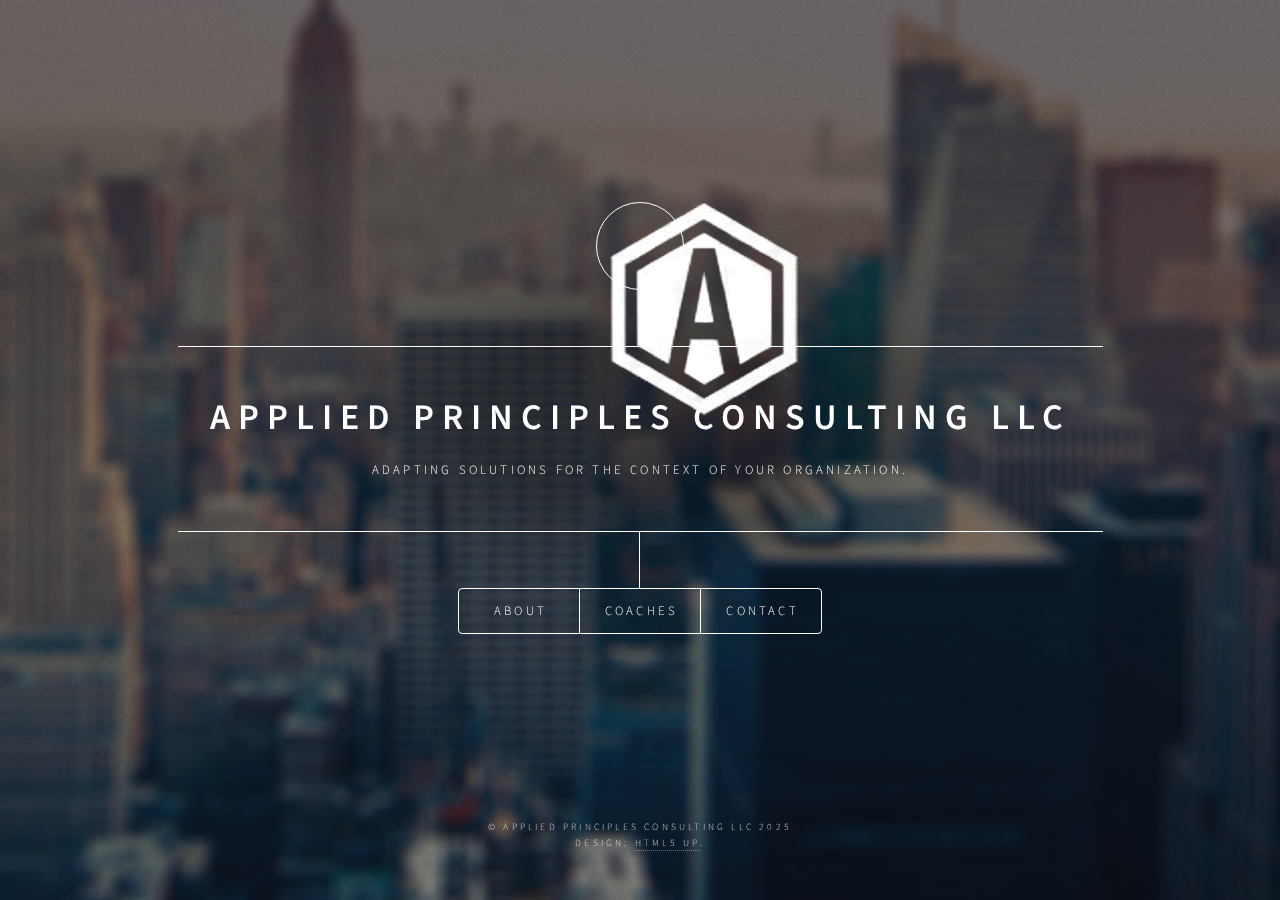
<file: index.html>
<!DOCTYPE HTML>
<!--
	Original Design "Dimension" by HTML5 UP
	html5up.net | @ajlkn
	Free for personal and commercial use under the CCA 3.0 license (html5up.net/license)
-->
<html lang="en">
	<head>
		<title>Applied Principles Consulting LLC.</title>
		<meta charset="utf-8" />
		<meta name="viewport" content="width=device-width, initial-scale=1, user-scalable=no" />
		<link rel="stylesheet" href="assets/css/main.css" />
		<noscript><link rel="stylesheet" href="assets/css/noscript.css" /></noscript>
	</head>
	<body class="is-preload">

		<!-- Wrapper -->
			<div id="wrapper">

				<!-- Header -->
					<header id="header">
                        <div class="logo">
                            <img src="images/hexA-trans.png" alt="My Company Logo">
                        </div>
						<div class="content">
							<div class="inner">
								<h1>Applied Principles Consulting LLC</h1>
								<p>Adapting solutions for the context of your organization.</p>
							</div>
						</div>
						<nav>
							<ul>
                                <li><a href="#about">About</a></li>
								<li><a href="#coaches">Coaches</a></li>
<!--								<li><a href="#articles">Articles</a></li>-->
								<li><a href="#contact">Contact</a></li>
							</ul>
						</nav>
					</header>

				<!-- Main -->
					<div id="main">
						<!-- About -->
							<article id="about">
                                <h2 class="major">About</h2>
								<span class="image main"><img src="images/compass.jpg" alt="" /></span>
                                <h3>Focusing on Principles First</h3>
                                <p>At Applied Principles Consulting LLC we focus on not just the "What" and "How" but the "Why" and "When"</p>
                                    <ul>
                                        <li>In what context do practices make sense?</li>
                                        <li>Why do they work?</li>
                                        <li>When do they break down?</li>
                                        <li>What is the purpose?</li>
                                        <li>How can we adapt practices to meet your specific needs?</li>
                                    </ul>
                                <p>We understand that the #1 predictor of successful organizational change is your organization's ability to customize practices for efficiency and effectiveness in <em>your</em> context.</p>
                                <p>We're here to partner with you on that journey.</p>
							</article>

                        <!-- Coaches -->
                            <article id="coaches">
                                <h2 class="major">Matthew Carlson</h2>
                                <span class="image main"><img src="images/matthew_carlson_headshot_2022.png" alt="" /></span>
                                <blockquote>
                                    As a consultant, I work with many internal change agents . Matthew is unique. He was hired as an expert in Agile development to create the durable practices and culture that scale as the company grows. What distinguishes him is the sway he has with influential senior engineers and management. His secret is that he listens deeply, really deeply, finding a way to get real commitment to a business aligned strategy and move forward. I would work with Matthew again in a heartbeat. He brings his best to work every day.
                                    <br> - Jim Arena
                                </blockquote>
                                <p>
                                    Matthew Carlson is fascinated by the intersection of software development, communication, and high-performance teams. He is a developer, trainer, coach, facilitator, and speaker with over 20 years’ experience helping organizations improve at every level, from powerful software development teams to senior leadership. With his strong focus on fundamental principles, people who work with Matthew gain a deep and practical understanding of how and why solutions work in their context.
                                    <br><br>
                                    Matthew’s background in Organizational Communication has helped executive and team members find clarity through his coaching, teaching, mentoring, and facilitation. He is known for bringing people together, deep listening, and helping people discover practical solutions.
                                    <br><br>
                                    This Communication centered lens allows Matthew to guide teams through the complexities of building software from Product Discovery to Technical Excellence. He helps teams focus on Value from a User perspective and communicate better with the surrounding organization to meet their goals. He has a strong background in User Research, collaborative Design Thinking, Lean Startup practices, and specializes in helping teams use these tools to build software that doesn’t just function but delights users.
                                    <br><br>
                                    Matthew has been a professional software engineer working on projects as diverse as healthcare management, integration with steel fabrication robots, and mobile communication applications on Android and iOS platforms. He has an outstanding Java background and has recently added JavaScript to his bag of tricks. His technical passion is cleaning legacy code and helping organizations get to a point where they are focused on continuously delivering customer value rather than fighting fires.
                                    <br><br>
                                    He is a frequent conference speaker on topics ranging from Organizational Communication to Mob-programming.
                                    <br><br>
                                    Matthew lives just south of Napa, California where he and his wife make a hobby of “collecting hobbies”. From studying languages, musical instruments, historic costumes, to 3D printing, and jewelry design they are always learning and building.
                                </p>
                                <h3>What others have to say:</h3>
                                <blockquote>
                                    Matthew was tireless in his effort to move Ticketfly's engineering methods and processes forward. His deep knowledge of agile methodologies and his experience in technical practices as a former developer made it a joy to work with Matthew. On several occasions, he organized training sessions by well-known industry experts. Matthew is cheerful, always optimistic, and has a good sense of humor. I am looking forward to working with Matthew again in the future, not just because he is great at what he does, but also because he genuinely cares.
                                    <br> - Alex Bochannek
                                </blockquote>
                                <blockquote>
                                    Matthew is a great coach! He works with developers to improve individual and team performance. He collaborates with senior management to build autonomous teams. I highly recommend him and would love to work with him again!
                                    Matthew never holds back on sharing his knowledge. He works with engineers to help them either adapt to Agile principles or reinforce their practice on continuous improvement. He organized and ran code dojo sessions when the team needed to pick up a new programming language.
                                    As a manager, my first interaction with Matthew was in a meeting he helped facilitate. The encounter and impact were detailed in my post <a href="https://www.linkedin.com/pulse/how-15-peers-make-decision-less-than-hour-mu-qiao">https://www.linkedin.com/pulse/how-15-peers-make-decision-less-than-hour-mu-qiao</a>. Working with Matthew, I've learned a new set of tools and framework to help me function more effectively as a leader.
                                    <br> - Mu Qiao
                                </blockquote>
                            </article>

                        <!-- Articles -->
                            <article id="articles">
                                <h2 class="major">Articles</h2>
                                <span class="image main"><img src="images/typewriter.jpg" alt="" /></span>
								<ul>
									<li>
										<a href="writing/ICT.html">Interpretive Conditions Theory</a>
									</li>
									<li>
										<a href="writing/dialogue-and-ict.html">Why Dialogue Sometimes Transforms Organizations - and Sometimes Doesn’t</a>
									</li>
								</ul>
                            </article>

						<!-- Contact -->
							<article id="contact">
								<h2 class="major">Contact</h2>
								<form method="post" id="contact-form" action="#">
                                        <!-- Replace with your Access Key -->
                                        <input type="hidden" name="access_key" value="efeac8c4-4561-49dd-a30e-2aeb9f32b27c">

                                        <!-- Form Inputs. Each input must have a name="" attribute -->
                                        <div class="fields">
										<div class="field half">
											<label for="name">Name</label>
											<input type="text" name="name" id="name" />
										</div>
										<div class="field half">
											<label for="email">Email</label>
											<input type="text" name="email" id="email" />
										</div>
										<div class="field">
											<label for="message">Message</label>
											<textarea name="message" id="message" rows="4"></textarea>
										</div>
									</div>

									<ul class="actions">
										<li><input type="submit" value="Send Message" class="primary" /></li>
										<li><input type="reset" value="Reset" /></li>
									</ul>

                                    <!-- Honeypot Spam Protection -->
                                    <div class="honey-group">
                                        <label></label>
                                        <input type="checkbox" name="botcheck" class="hidden" style="display: none;">
                                    </div>

                                    <div id="result"></div>
								</form>
							</article>
					</div>

				<!-- Footer -->
					<footer id="footer">
						<p class="copyright">&copy; Applied Principles Consulting LLC 2025<br>Design: <a href="https://html5up.net">HTML5 UP</a>.</p>
					</footer>

			</div>

		<!-- BG -->
			<div id="bg"></div>

		<!-- Scripts -->
			<script src="/assets/js/jquery.min.js"></script>
			<script src="/assets/js/browser.min.js"></script>
			<script src="/assets/js/breakpoints.min.js"></script>
			<script src="/assets/js/util.js"></script>
			<script src="/assets/js/main.js"></script>
            <script src="/assets/js/contact.js"></script>
	</body>
</html>
</file>
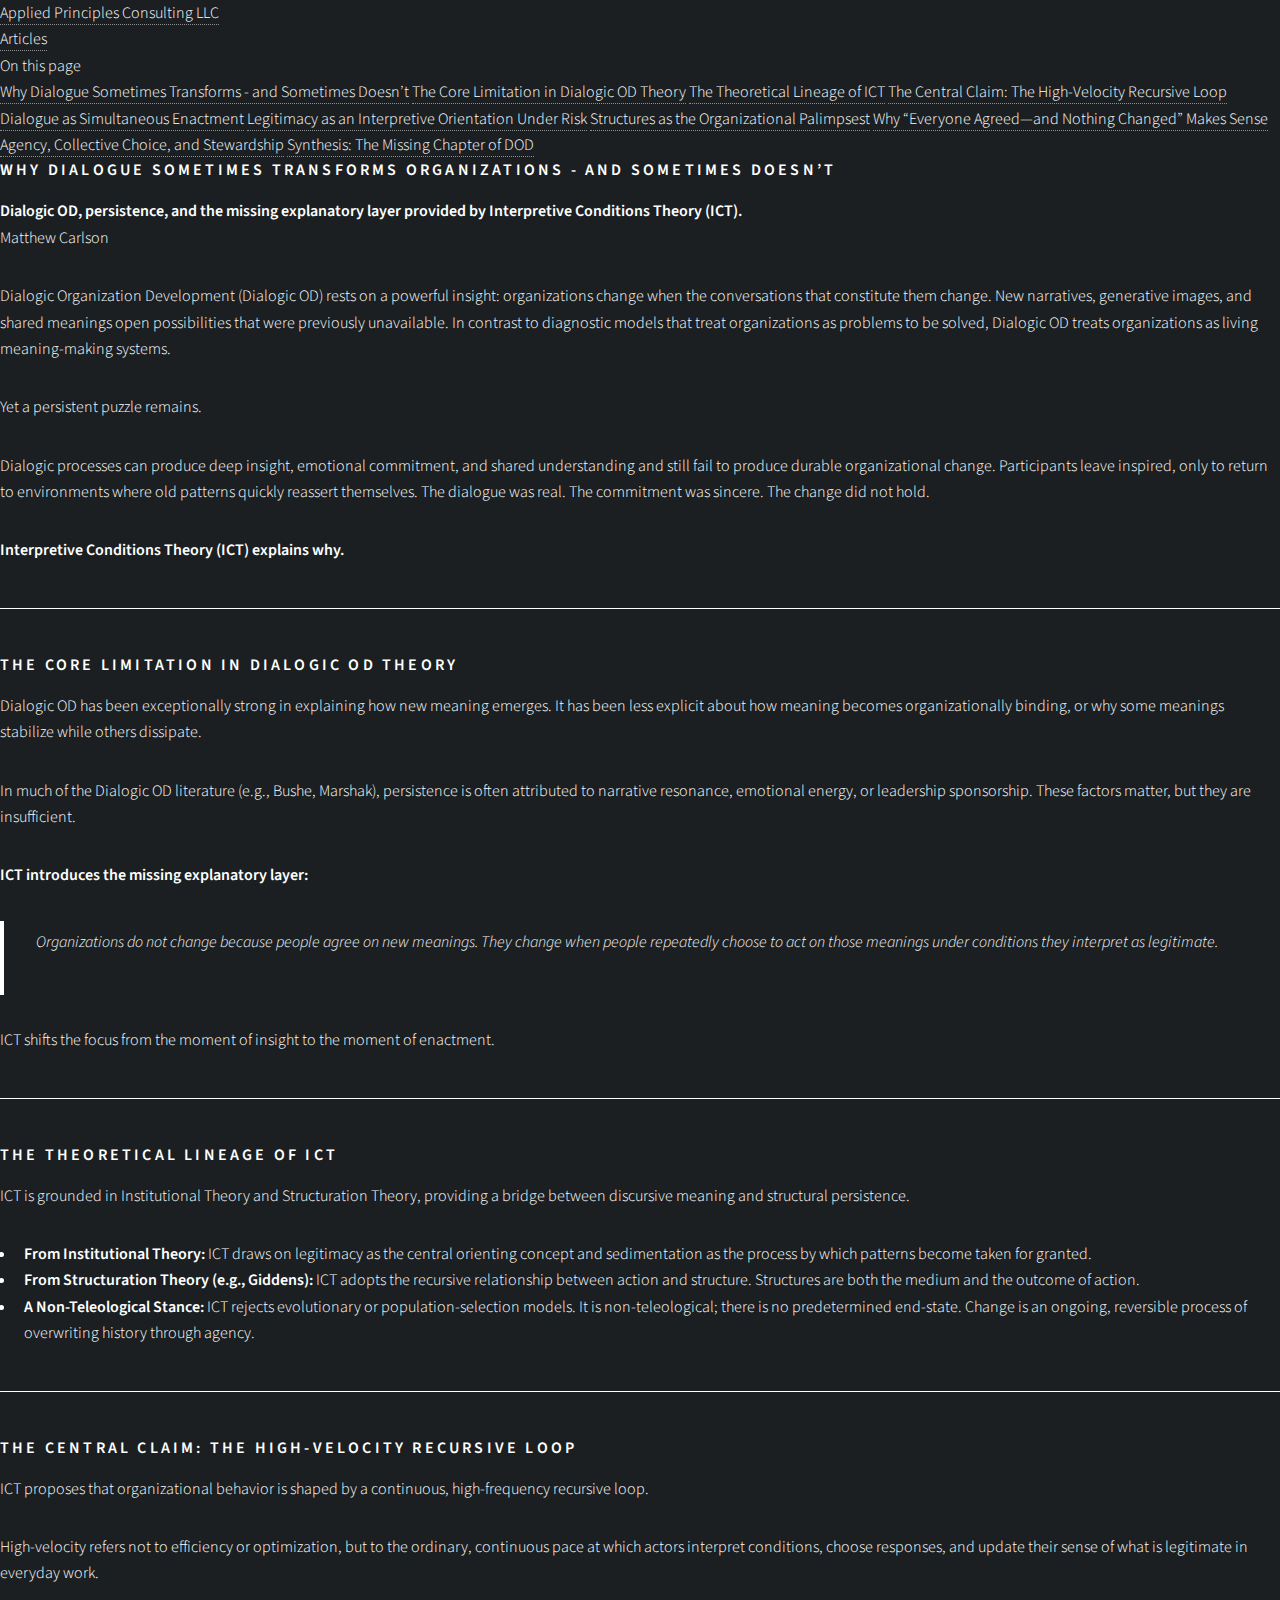
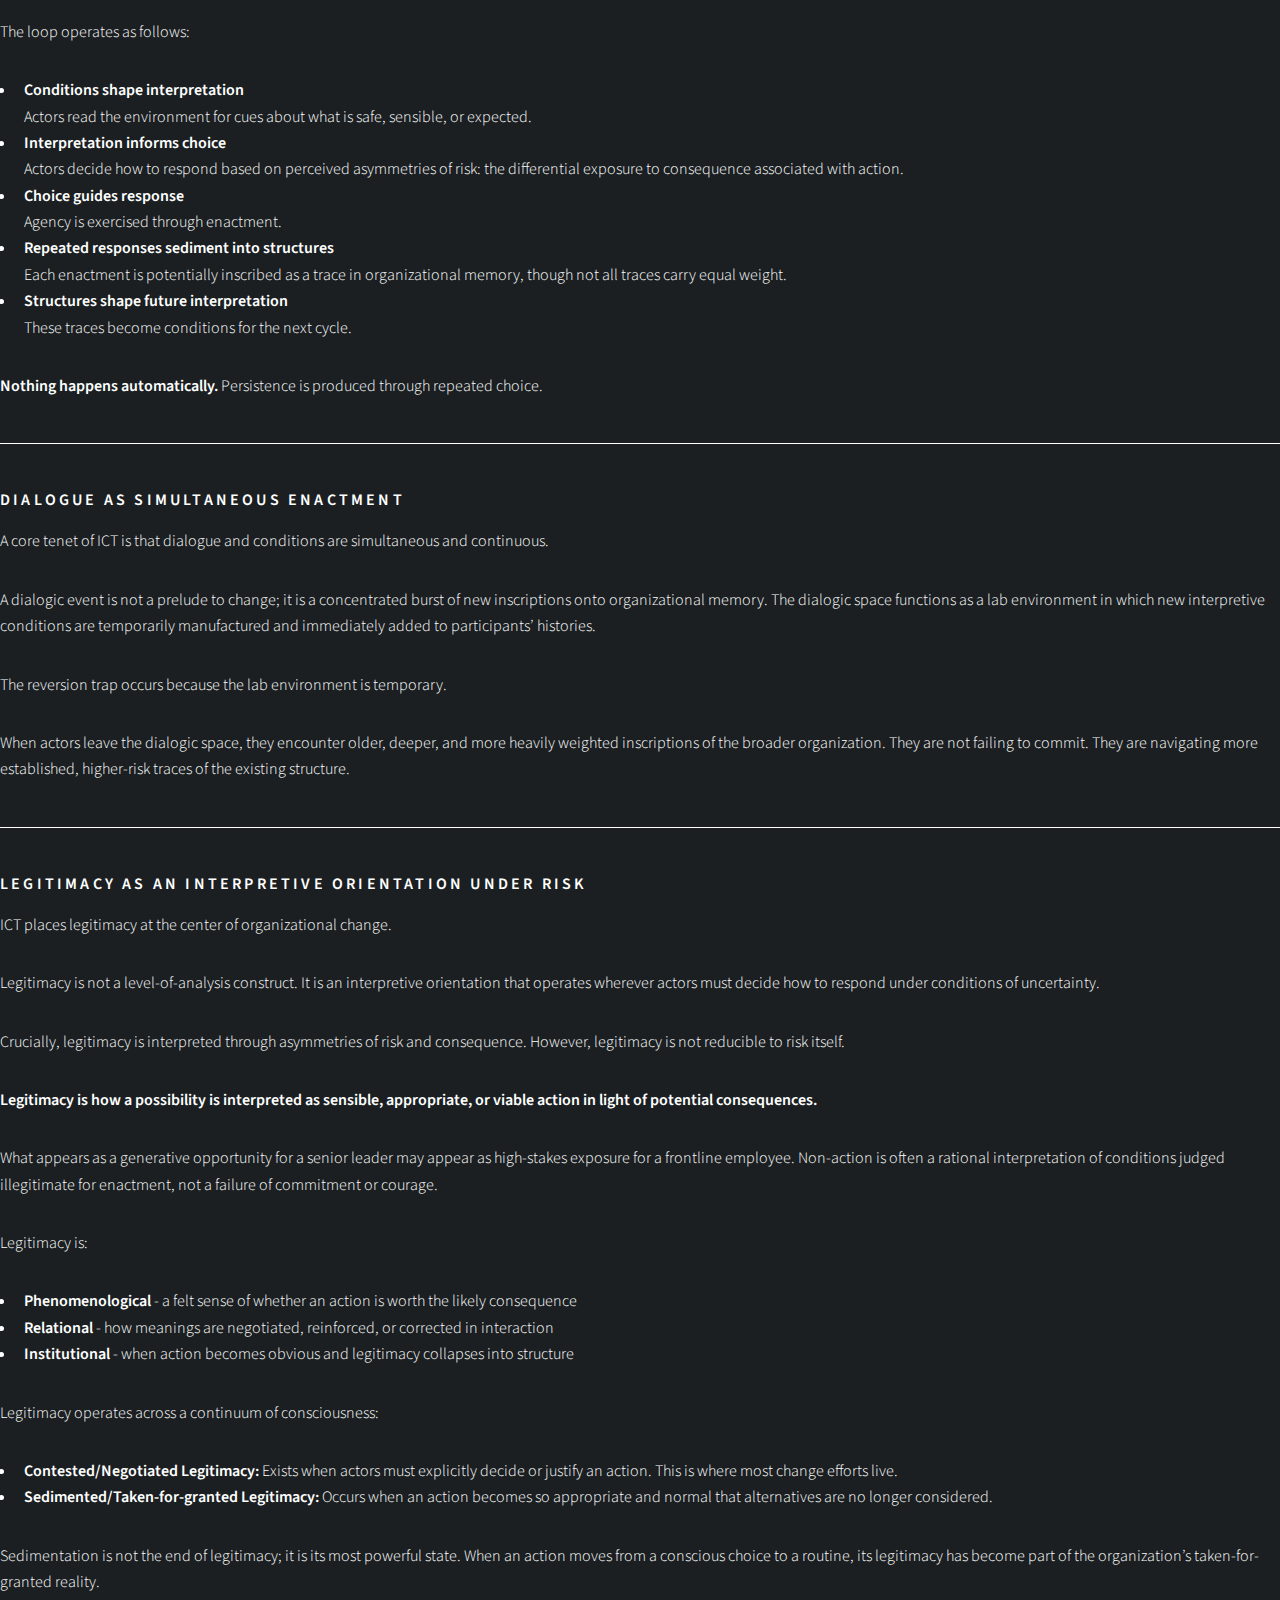
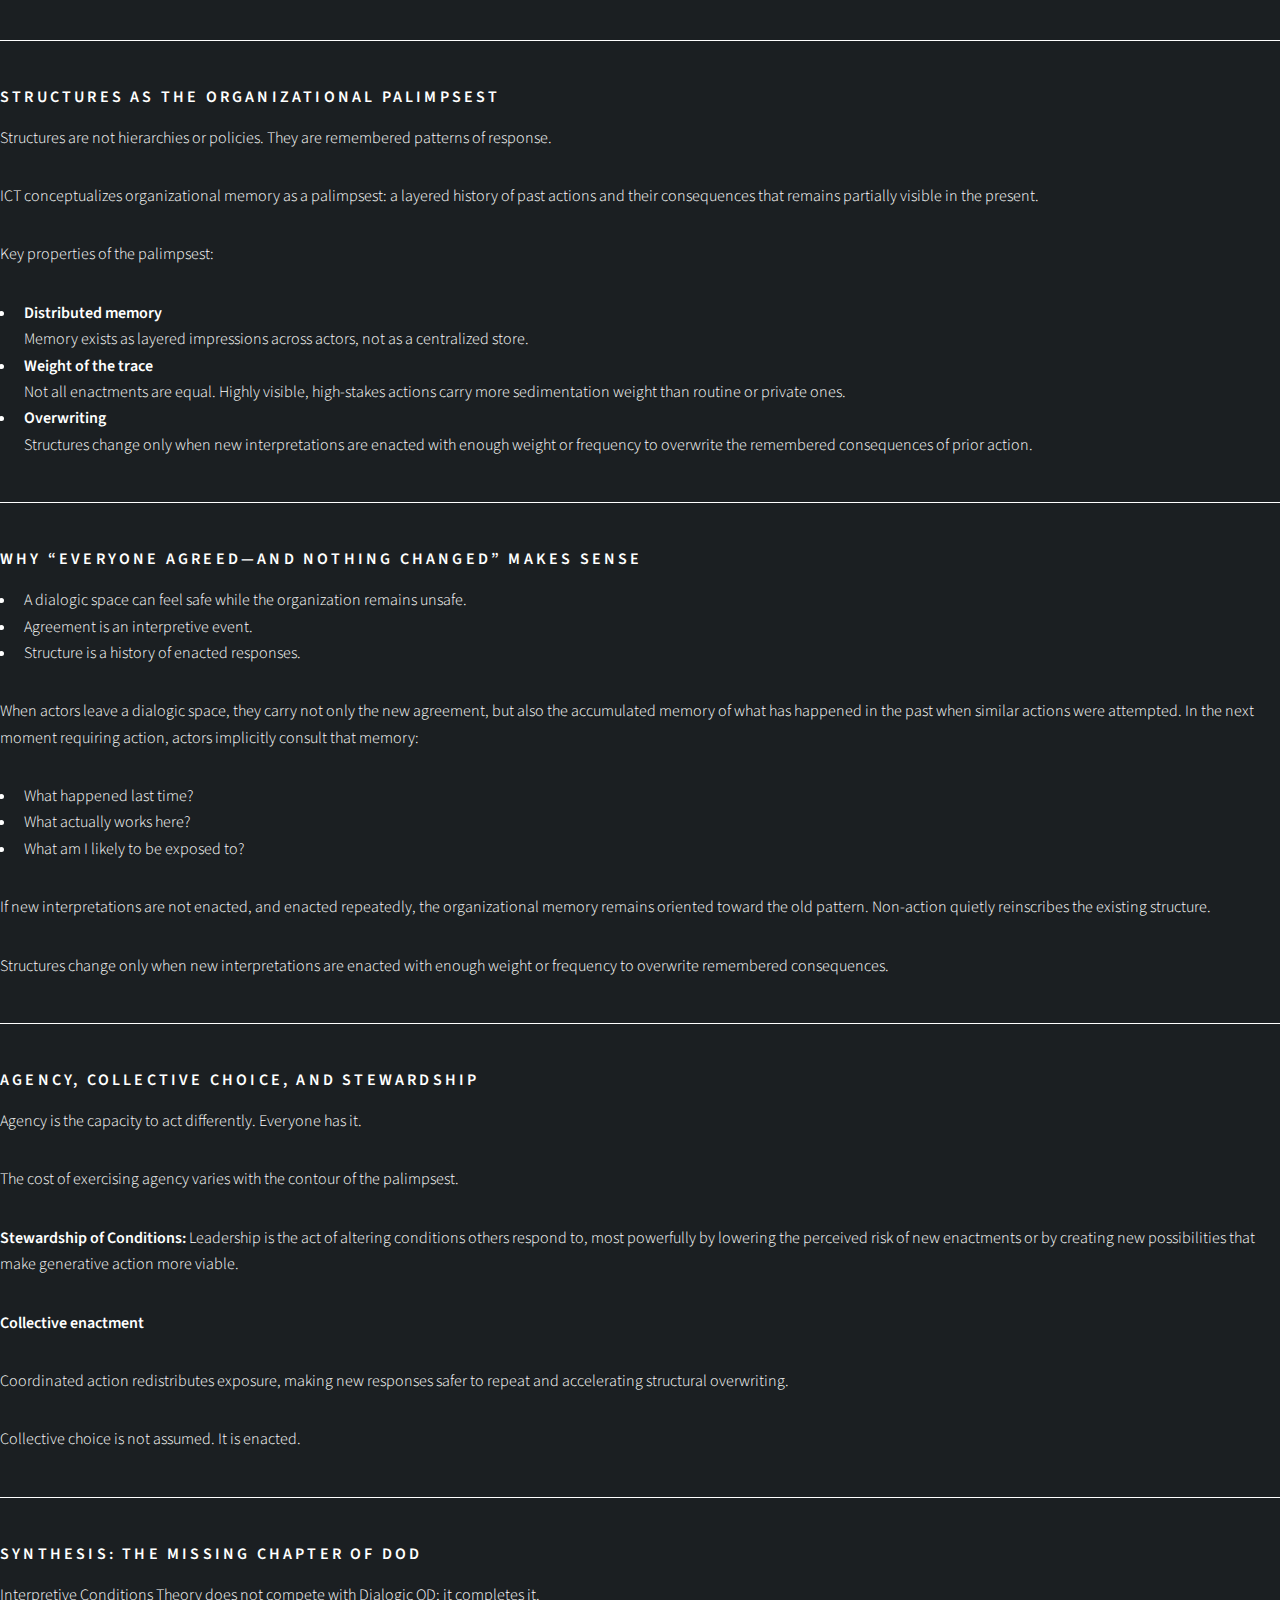
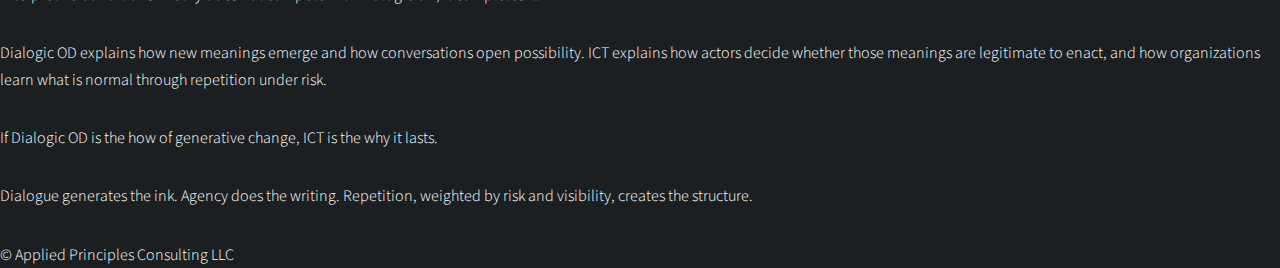
<file: writing/dialogue-and-ict.html>
<!doctype html>
<html lang="en">
<head>
    <title>Why Dialogue Sometimes Transforms Organizations - and Sometimes Doesn’t</title>
    <meta charset="utf-8" />
    <meta name="viewport" content="width=device-width,initial-scale=1" />
    <meta name="description" content="Dialogic OD explains how new meaning emerges. Interpretive Conditions Theory (ICT) explains how it becomes organizationally binding and why it lasts." />

    <link rel="stylesheet" href="../assets/css/main.css" />
    <noscript><link rel="stylesheet" href="../assets/css/noscript.css" /></noscript>
</head>

<body class="is-preload">
<div id="page-wrapper">
    <div class="topbar">
        <div class="topbar-inner">
            <div class="brand">
                <a href="https://appliedprinciples-llc.com/">Applied Principles Consulting LLC</a>
            </div>
            <div class="toplinks">
                <a href="https://appliedprinciples-llc.com/index.html#articles">Articles</a>
            </div>
        </div>
    </div>

<section id="writing" class="wrapper style2">
    <div class="inner">
        <div class="paper-layout">
            <aside class="toc">
                <div class="toc-inner">
                    <div class="toc-title">On this page</div>
                    <nav>
                        <a href="#intro">Why Dialogue Sometimes Transforms - and Sometimes Doesn’t</a>
                        <a href="#limitation">The Core Limitation in Dialogic OD Theory</a>
                        <a href="#lineage">The Theoretical Lineage of ICT</a>
                        <a href="#loop">The Central Claim: The High-Velocity Recursive Loop</a>
                        <a href="#dialogue-enactment">Dialogue as Simultaneous Enactment</a>
                        <a href="#legitimacy">Legitimacy as an Interpretive Orientation Under Risk</a>
                        <a href="#palimpsest">Structures as the Organizational Palimpsest</a>
                        <a href="#agreed">Why “Everyone Agreed—and Nothing Changed” Makes Sense</a>
                        <a href="#agency">Agency, Collective Choice, and Stewardship</a>
                        <a href="#synthesis">Synthesis: The Missing Chapter of DOD</a>
                    </nav>
                </div>
            </aside>

            <article class="paper">
            <header class="article-head">
                <h3>Why Dialogue Sometimes Transforms Organizations - and Sometimes Doesn’t</h3>
                <p><strong>Dialogic OD, persistence, and the missing explanatory layer provided by Interpretive Conditions Theory (ICT).</strong><br>
                    <span>Matthew Carlson</span></p>
            </header>
            <section id="intro">
                <p>
                    Dialogic Organization Development (Dialogic OD) rests on a powerful insight: organizations change when the conversations that constitute them change.
                    New narratives, generative images, and shared meanings open possibilities that were previously unavailable. In contrast to diagnostic models that treat
                    organizations as problems to be solved, Dialogic OD treats organizations as living meaning-making systems.
                </p>

                <p>Yet a persistent puzzle remains.</p>

                <p>
                    Dialogic processes can produce deep insight, emotional commitment, and shared understanding and still fail to produce durable organizational change.
                    Participants leave inspired, only to return to environments where old patterns quickly reassert themselves. The dialogue was real. The commitment was sincere.
                    The change did not hold.
                </p>

                <p><strong>Interpretive Conditions Theory (ICT) explains why.</strong></p>
            </section>

            <hr />

            <section id="limitation">
                <h3>The Core Limitation in Dialogic OD Theory</h3>

                <p>
                    Dialogic OD has been exceptionally strong in explaining how new meaning emerges. It has been less explicit about how meaning becomes organizationally binding,
                    or why some meanings stabilize while others dissipate.
                </p>

                <p>
                    In much of the Dialogic OD literature (e.g., Bushe, Marshak), persistence is often attributed to narrative resonance, emotional energy, or leadership sponsorship.
                    These factors matter, but they are insufficient.
                </p>

                <p><strong>ICT introduces the missing explanatory layer:</strong></p>

                <blockquote>
                    <p>
                        Organizations do not change because people agree on new meanings. They change when people repeatedly choose to act on those meanings under conditions
                        they interpret as legitimate.
                    </p>
                </blockquote>

                <p>ICT shifts the focus from the moment of insight to the moment of enactment.</p>
            </section>

            <hr />

            <section id="lineage">
                <h3>The Theoretical Lineage of ICT</h3>

                <p>
                    ICT is grounded in Institutional Theory and Structuration Theory, providing a bridge between discursive meaning and structural persistence.
                </p>

                <ul>
                    <li>
                        <strong>From Institutional Theory:</strong> ICT draws on legitimacy as the central orienting concept and sedimentation as the process by which patterns become taken for granted.
                    </li>
                    <li>
                        <strong>From Structuration Theory (e.g., Giddens):</strong> ICT adopts the recursive relationship between action and structure. Structures are both the medium and the outcome of action.
                    </li>
                    <li>
                        <strong>A Non-Teleological Stance:</strong> ICT rejects evolutionary or population-selection models. It is non-teleological; there is no predetermined end-state.
                        Change is an ongoing, reversible process of overwriting history through agency.
                    </li>
                </ul>
            </section>

            <hr />

            <section id="loop">
                <h3>The Central Claim: The High-Velocity Recursive Loop</h3>

                <p>
                    ICT proposes that organizational behavior is shaped by a continuous, high-frequency recursive loop.
                </p>

                <p>
                    High-velocity refers not to efficiency or optimization, but to the ordinary, continuous pace at which actors interpret conditions, choose responses,
                    and update their sense of what is legitimate in everyday work.
                </p>

                <p>The loop operates as follows:</p>

                <ul>
                    <li><strong>Conditions shape interpretation</strong><br />Actors read the environment for cues about what is safe, sensible, or expected.</li>
                    <li><strong>Interpretation informs choice</strong><br />Actors decide how to respond based on perceived asymmetries of risk: the differential exposure to consequence associated with action.</li>
                    <li><strong>Choice guides response</strong><br />Agency is exercised through enactment.</li>
                    <li><strong>Repeated responses sediment into structures</strong><br />Each enactment is potentially inscribed as a trace in organizational memory, though not all traces carry equal weight.</li>
                    <li><strong>Structures shape future interpretation</strong><br />These traces become conditions for the next cycle.</li>
                </ul>

                <p><strong>Nothing happens automatically.</strong> Persistence is produced through repeated choice.</p>
            </section>

            <hr />

            <section id="dialogue-enactment">
                <h3>Dialogue as Simultaneous Enactment</h3>

                <p>
                    A core tenet of ICT is that dialogue and conditions are simultaneous and continuous.
                </p>

                <p>
                    A dialogic event is not a prelude to change; it is a concentrated burst of new inscriptions onto organizational memory.
                    The dialogic space functions as a lab environment in which new interpretive conditions are temporarily manufactured and immediately added to participants’ histories.
                </p>

                <p>
                    The reversion trap occurs because the lab environment is temporary.
                </p>

                <p>
                    When actors leave the dialogic space, they encounter older, deeper, and more heavily weighted inscriptions of the broader organization.
                    They are not failing to commit. They are navigating more established, higher-risk traces of the existing structure.
                </p>
            </section>

            <hr />

            <section id="legitimacy">
                <h3>Legitimacy as an Interpretive Orientation Under Risk</h3>

                <p>ICT places legitimacy at the center of organizational change.</p>

                <p>
                    Legitimacy is not a level-of-analysis construct. It is an interpretive orientation that operates wherever actors must decide how to respond under conditions of uncertainty.
                </p>

                <p>Crucially, legitimacy is interpreted through asymmetries of risk and consequence. However, legitimacy is not reducible to risk itself.</p>

                <p>
                    <strong>Legitimacy is how a possibility is interpreted as sensible, appropriate, or viable action in light of potential consequences.</strong>
                </p>

                <p>
                    What appears as a generative opportunity for a senior leader may appear as high-stakes exposure for a frontline employee.
                    Non-action is often a rational interpretation of conditions judged illegitimate for enactment, not a failure of commitment or courage.
                </p>

                <p>Legitimacy is:</p>
                <ul>
                    <li><strong>Phenomenological</strong> - a felt sense of whether an action is worth the likely consequence</li>
                    <li><strong>Relational</strong> - how meanings are negotiated, reinforced, or corrected in interaction</li>
                    <li><strong>Institutional</strong> - when action becomes obvious and legitimacy collapses into structure</li>
                </ul>

                <p>Legitimacy operates across a continuum of consciousness:</p>
                <ul>
                    <li>
                        <strong>Contested/Negotiated Legitimacy:</strong> Exists when actors must explicitly decide or justify an action. This is where most change efforts live.
                    </li>
                    <li>
                        <strong>Sedimented/Taken-for-granted Legitimacy:</strong> Occurs when an action becomes so appropriate and normal that alternatives are no longer considered.
                    </li>
                </ul>

                <p>
                    Sedimentation is not the end of legitimacy; it is its most powerful state.
                    When an action moves from a conscious choice to a routine, its legitimacy has become part of the organization’s taken-for-granted reality.
                </p>
            </section>

            <hr />

            <section id="palimpsest">
                <h3>Structures as the Organizational Palimpsest</h3>

                <p>Structures are not hierarchies or policies. They are remembered patterns of response.</p>

                <p>
                    ICT conceptualizes organizational memory as a palimpsest: a layered history of past actions and their consequences that remains partially visible in the present.
                </p>

                <p>Key properties of the palimpsest:</p>
                <ul>
                    <li><strong>Distributed memory</strong><br />Memory exists as layered impressions across actors, not as a centralized store.</li>
                    <li><strong>Weight of the trace</strong><br />Not all enactments are equal. Highly visible, high-stakes actions carry more sedimentation weight than routine or private ones.</li>
                    <li><strong>Overwriting</strong><br />Structures change only when new interpretations are enacted with enough weight or frequency to overwrite the remembered consequences of prior action.</li>
                </ul>
            </section>

            <hr />

            <section id="agreed">
                <h3>Why “Everyone Agreed—and Nothing Changed” Makes Sense</h3>

                <ul>
                    <li>A dialogic space can feel safe while the organization remains unsafe.</li>
                    <li>Agreement is an interpretive event.</li>
                    <li>Structure is a history of enacted responses.</li>
                </ul>

                <p>
                    When actors leave a dialogic space, they carry not only the new agreement, but also the accumulated memory of what has happened in the past when similar actions were attempted.
                    In the next moment requiring action, actors implicitly consult that memory:
                </p>

                <ul>
                    <li>What happened last time?</li>
                    <li>What actually works here?</li>
                    <li>What am I likely to be exposed to?</li>
                </ul>

                <p>
                    If new interpretations are not enacted, and enacted repeatedly, the organizational memory remains oriented toward the old pattern.
                    Non-action quietly reinscribes the existing structure.
                </p>

                <p>
                    Structures change only when new interpretations are enacted with enough weight or frequency to overwrite remembered consequences.
                </p>
            </section>

            <hr />

            <section id="agency">
                <h3>Agency, Collective Choice, and Stewardship</h3>

                <p>Agency is the capacity to act differently. Everyone has it.</p>

                <p>
                    The cost of exercising agency varies with the contour of the palimpsest.
                </p>

                <p>
                    <strong>Stewardship of Conditions:</strong> Leadership is the act of altering conditions others respond to, most powerfully by lowering the perceived risk of new enactments
                    or by creating new possibilities that make generative action more viable.
                </p>

                <p><strong>Collective enactment</strong></p>

                <p>
                    Coordinated action redistributes exposure, making new responses safer to repeat and accelerating structural overwriting.
                </p>

                <p>
                    Collective choice is not assumed. It is enacted.
                </p>
            </section>

            <hr />

            <section id="synthesis">
                <h3>Synthesis: The Missing Chapter of DOD</h3>

                <p>
                    Interpretive Conditions Theory does not compete with Dialogic OD; it completes it.
                </p>

                <p>
                    Dialogic OD explains how new meanings emerge and how conversations open possibility.
                    ICT explains how actors decide whether those meanings are legitimate to enact, and how organizations learn what is normal through repetition under risk.
                </p>

                <p>
                    If Dialogic OD is the how of generative change, ICT is the why it lasts.
                </p>

                <p>
                    Dialogue generates the ink. Agency does the writing. Repetition, weighted by risk and visibility, creates the structure.
                </p>

                <footer>
                    © Applied Principles Consulting LLC
                </footer>
            </section>
            </article>
    </div>
</div>
</section>
</div>

<script src="../assets/js/jquery.min.js"></script>
<script src="../assets/js/browser.min.js"></script>
<script src="../assets/js/breakpoints.min.js"></script>
<script src="../assets/js/util.js"></script>
<script src="../assets/js/main.js"></script>
</body>
</html>
</file>
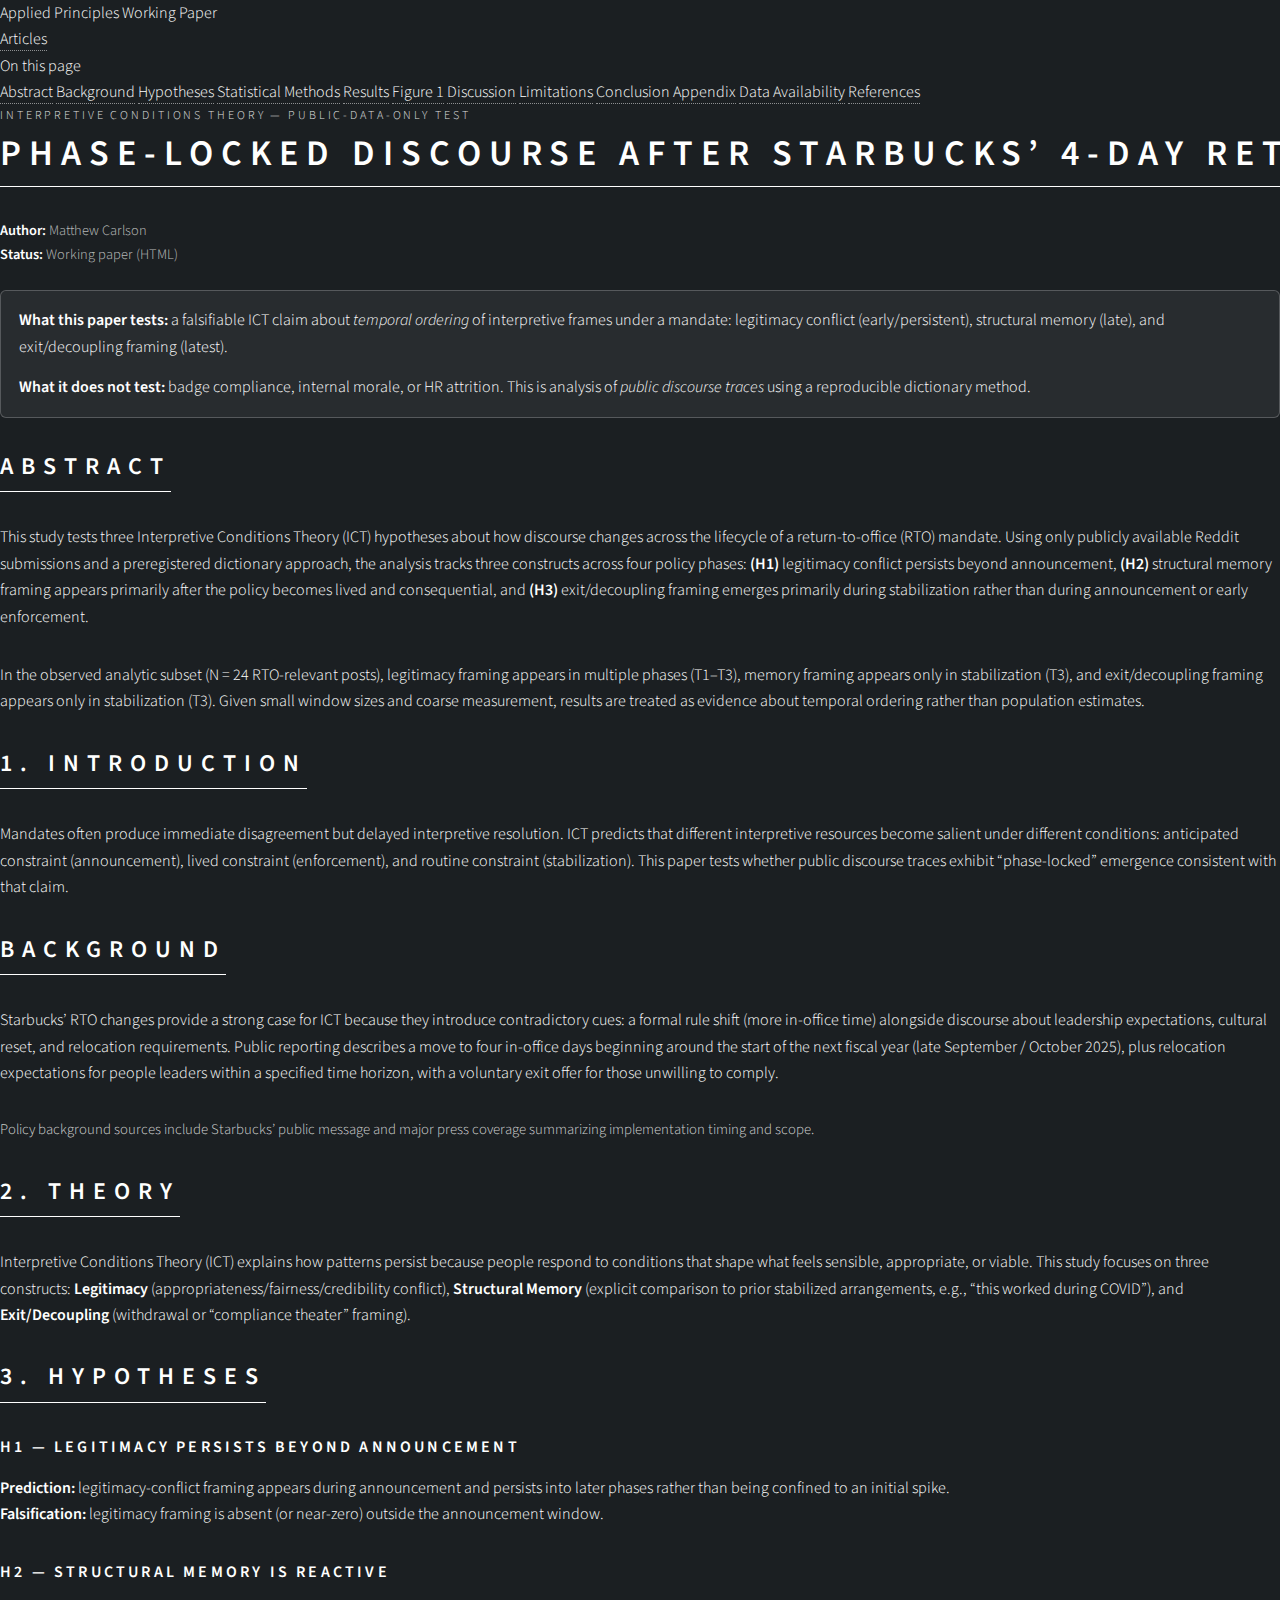
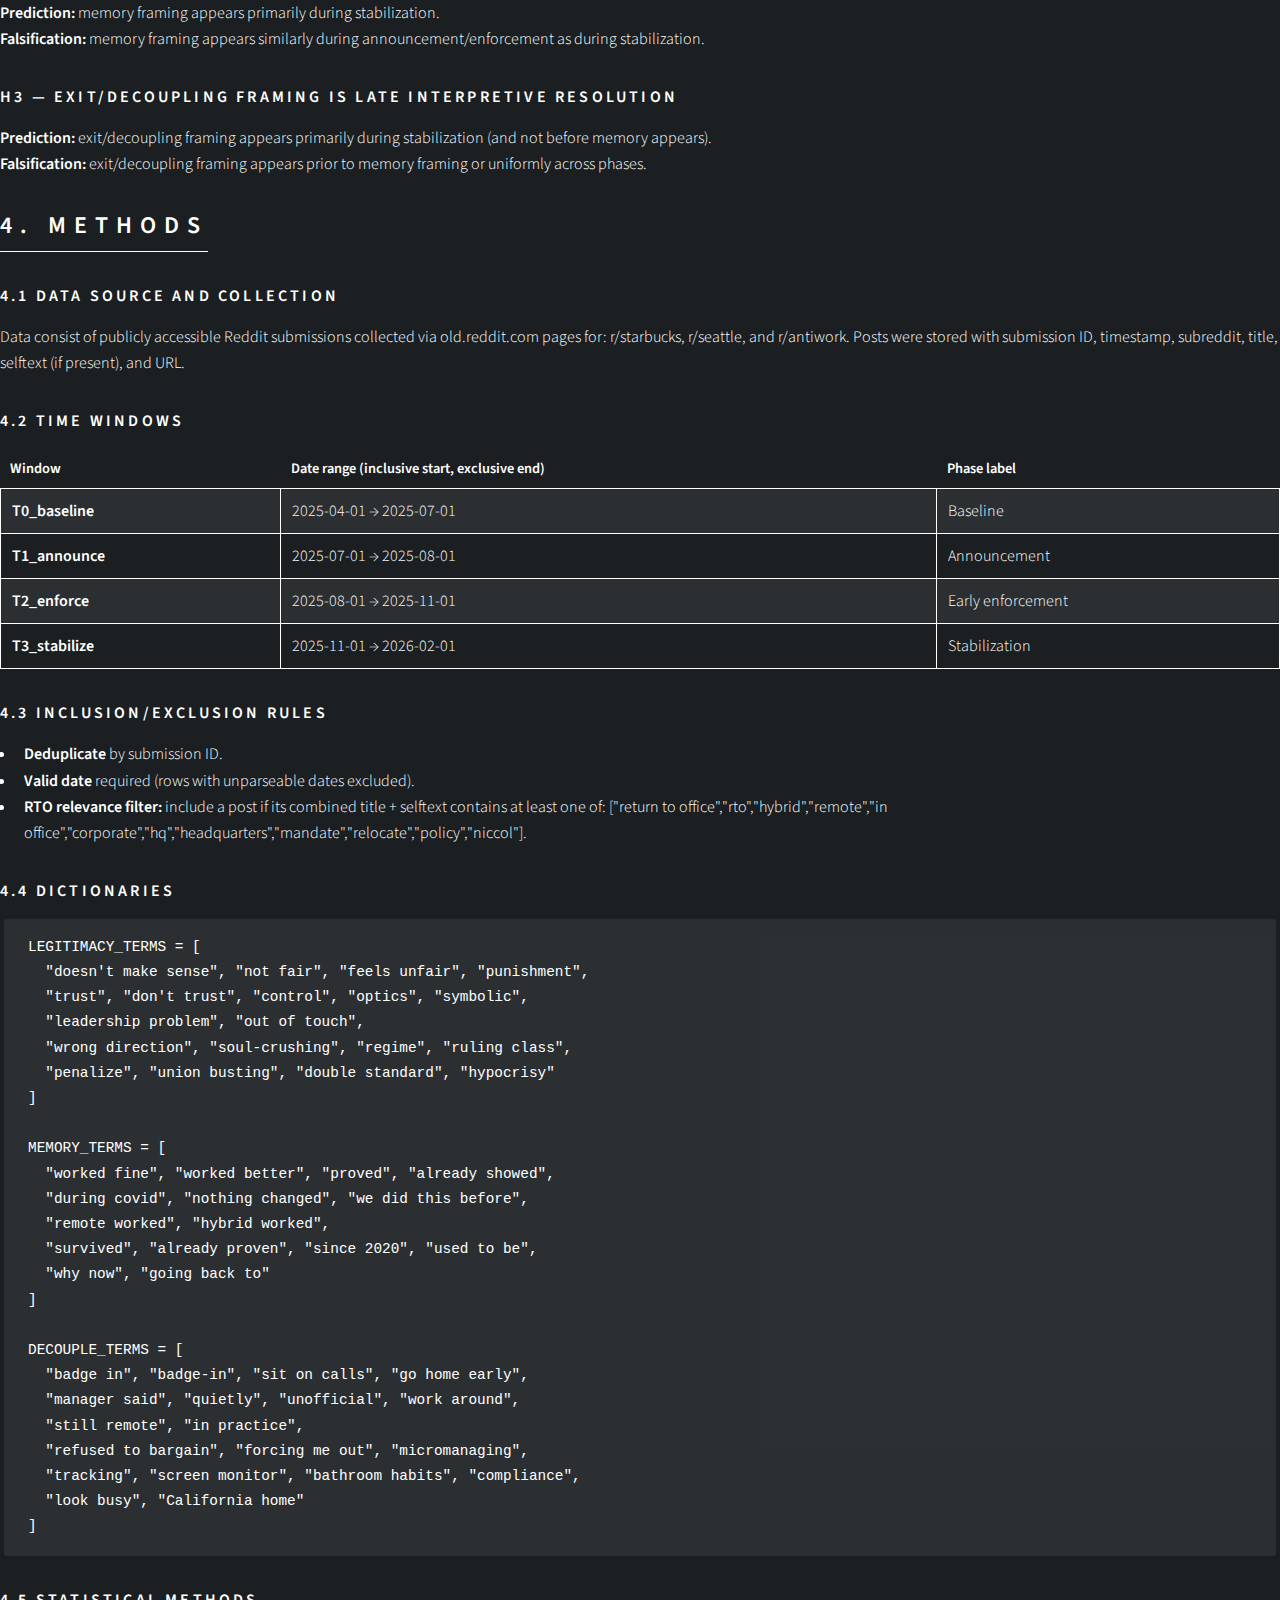
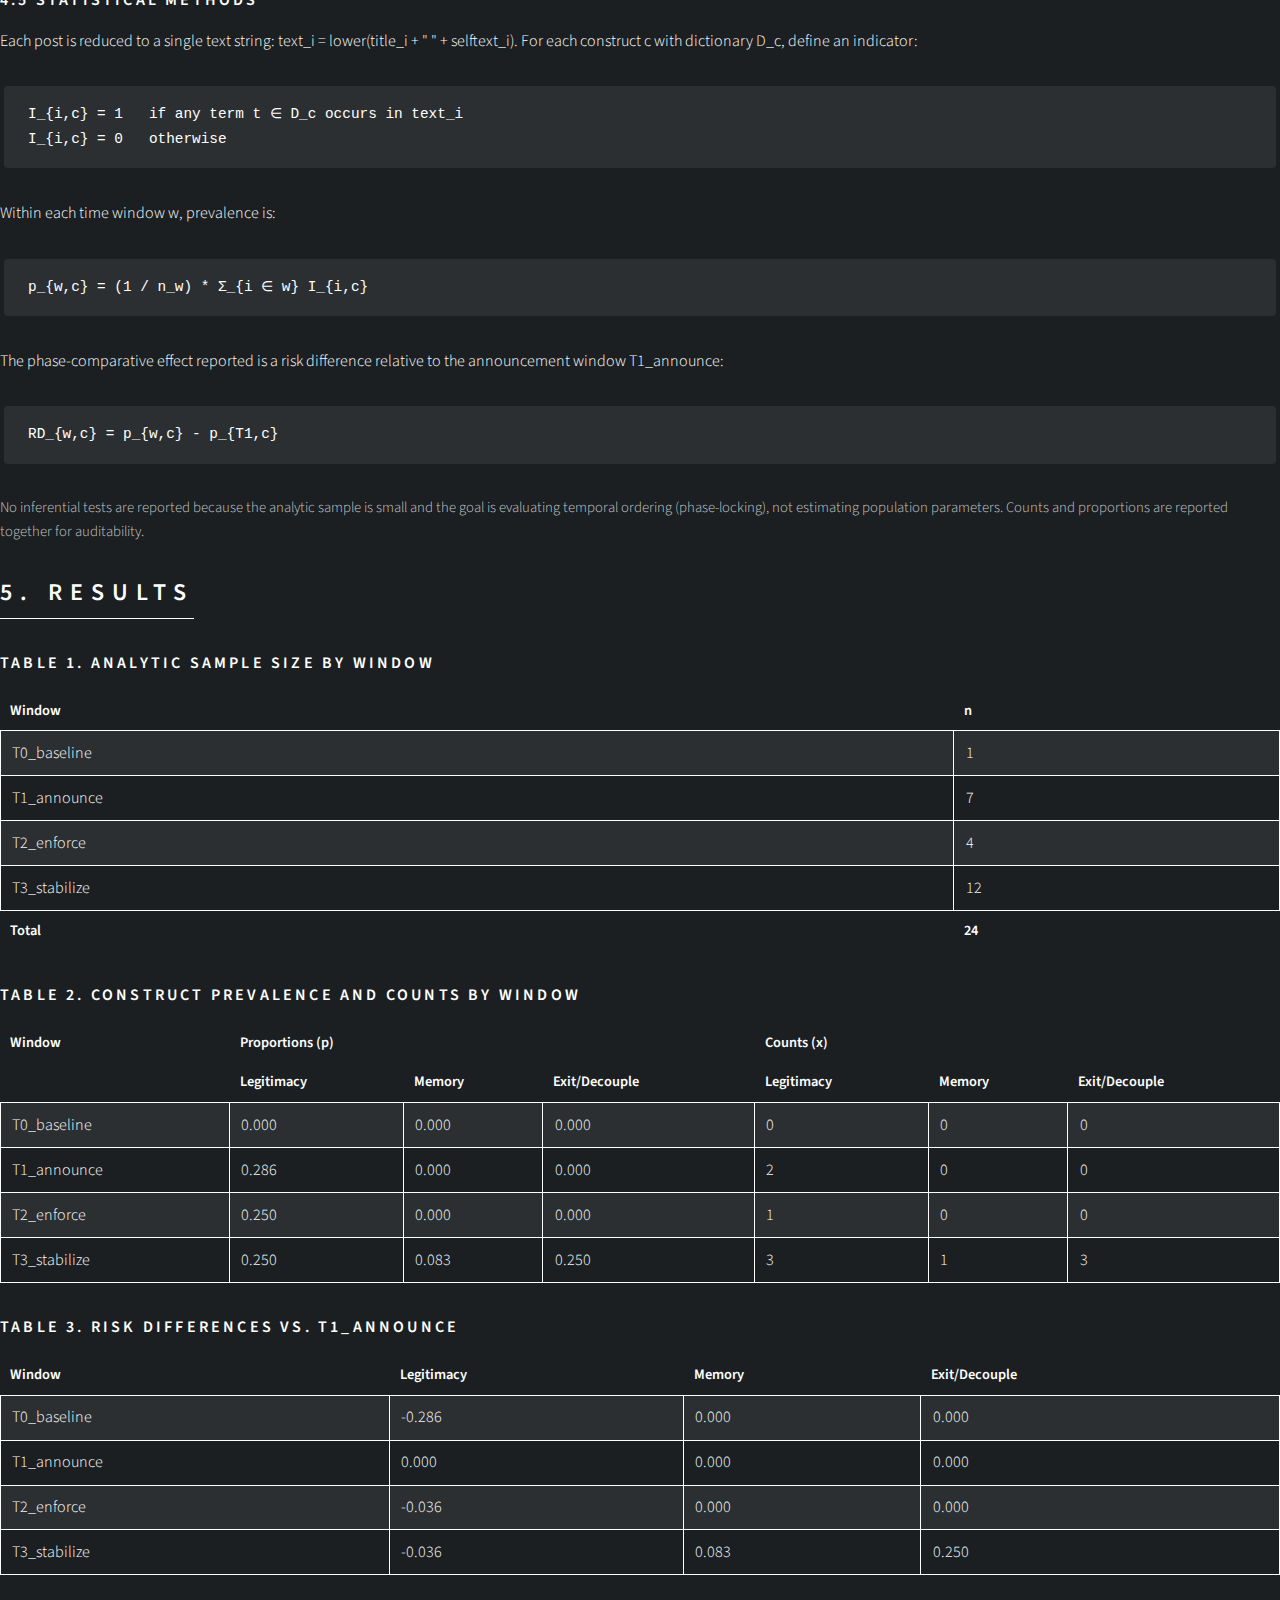
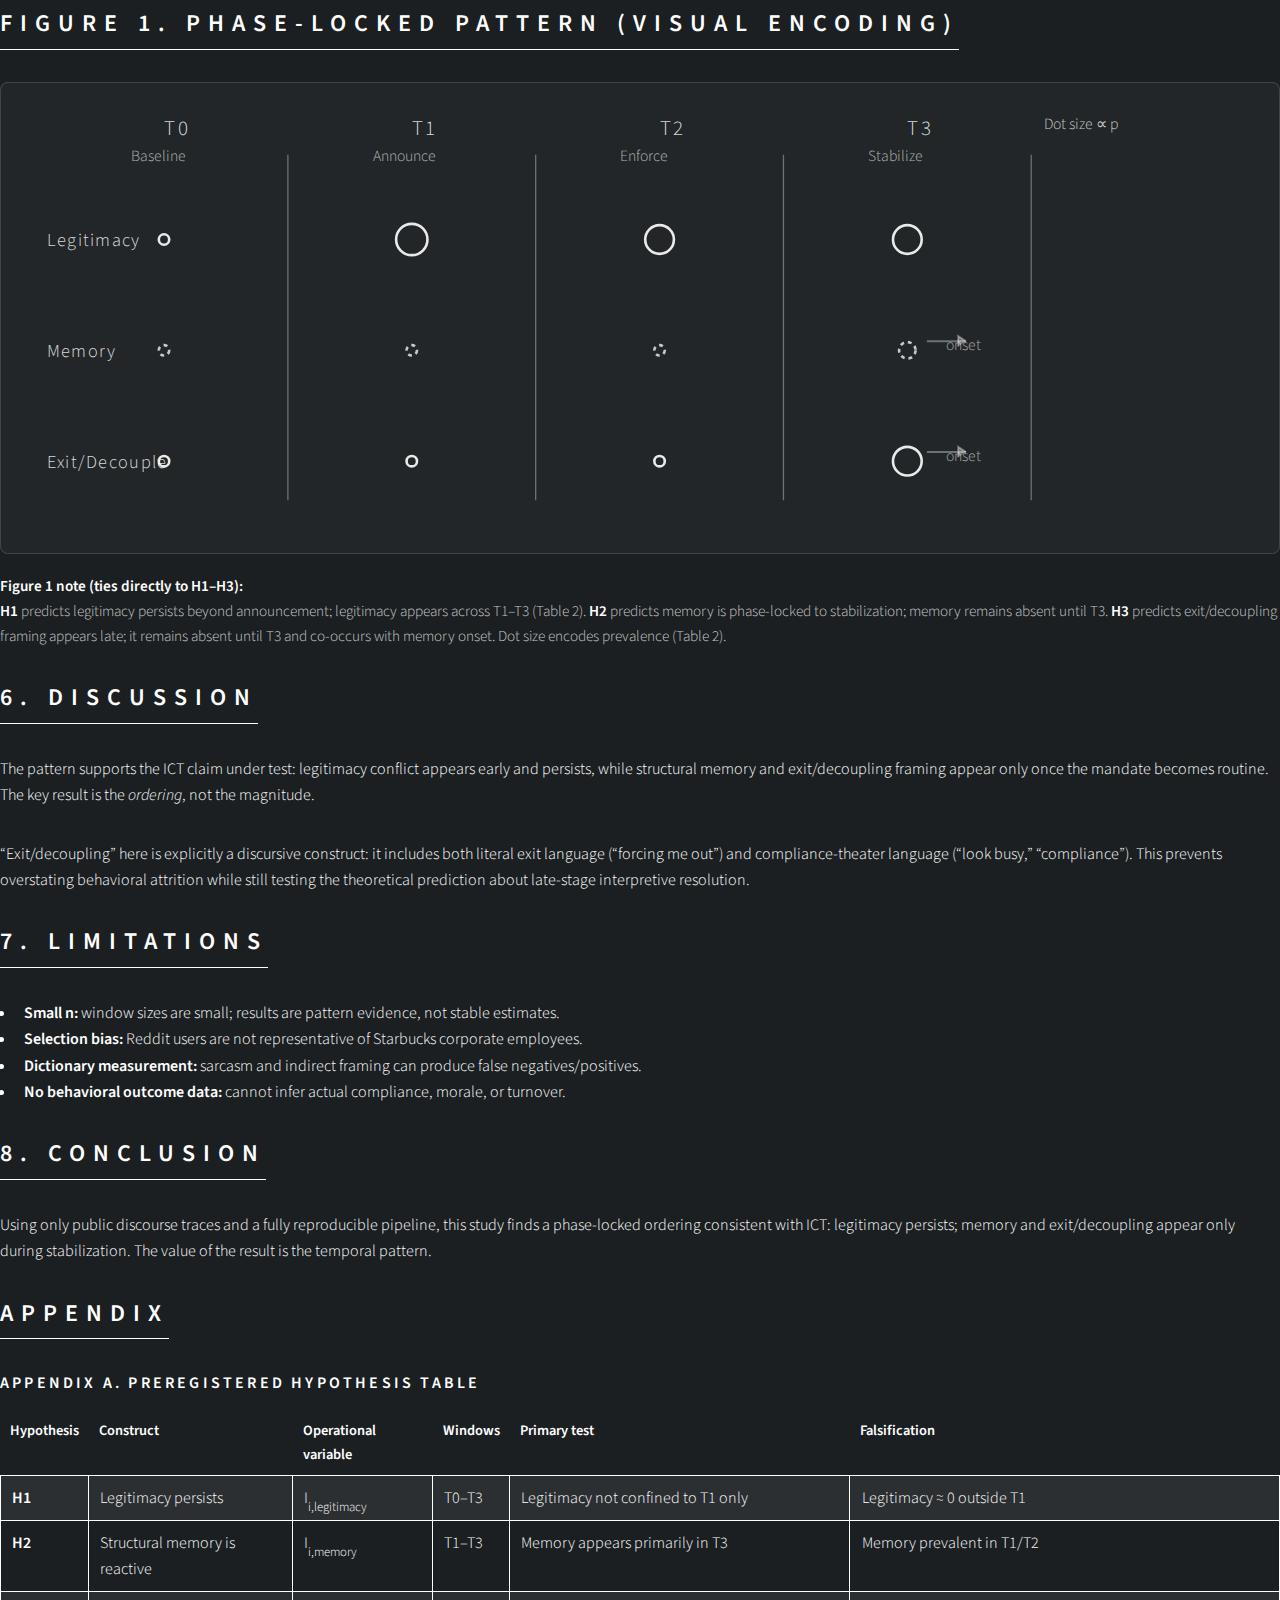
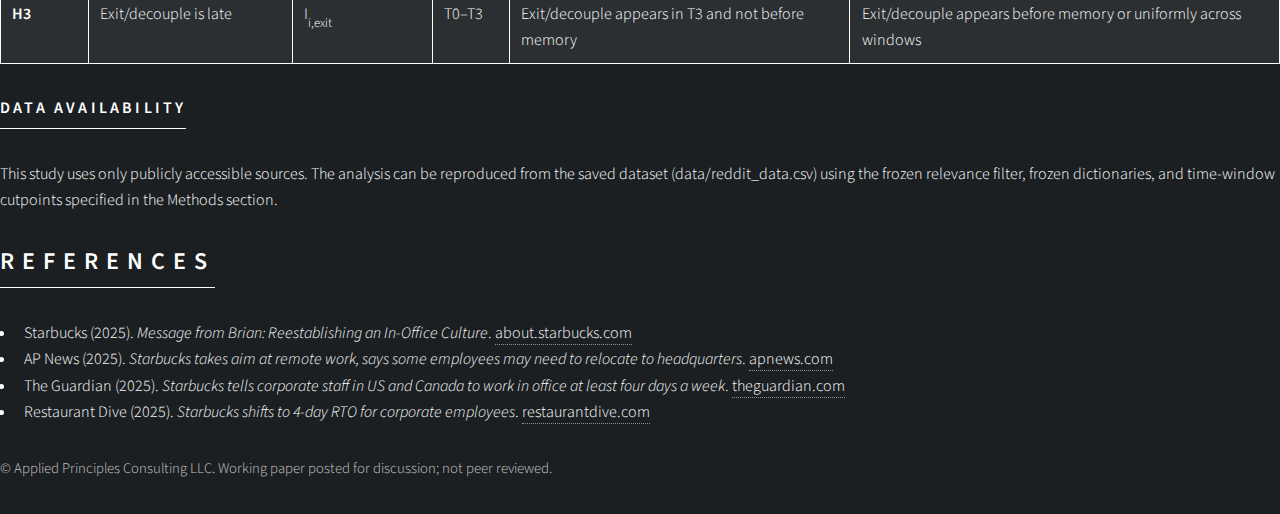
<file: writing/ict-empirical-probe.html>
<!DOCTYPE html>
<html lang="en">
<head>
    <meta charset="utf-8" />
    <meta name="viewport" content="width=device-width, initial-scale=1, user-scalable=no" />
    <title>Phase-Locked Discourse After Starbucks’ 4-Day RTO Mandate</title>
    <meta name="description" content="A preregistered, dictionary-based analysis of public Reddit posts to test ICT predictions about legitimacy conflict, structural memory, and exit framing across policy phases." />

    <!-- Match your other /writing pages (adjust paths if your site differs) -->
    <link rel="stylesheet" href="../assets/css/main.css" />
    <noscript><link rel="stylesheet" href="../assets/css/noscript.css" /></noscript>

    <!-- Small, page-local helpers (kept minimal to avoid fighting your shared CSS) -->
    <style>
        .meta { color: rgba(255,255,255,0.7); font-size: 0.9rem; margin-bottom: 1.5rem; }
        .kicker { letter-spacing: .18rem; text-transform: uppercase; font-size: .75rem; opacity:.85; margin-bottom:.35rem; }
        .callout {
            background: rgba(255,255,255,0.06);
            border: 1px solid rgba(255,255,255,0.22);
            border-radius: 6px;
            padding: 1rem 1.1rem;
            margin: 1.5rem 0 2rem 0;
        }
        .callout p { margin-bottom: 0.9rem; }
        .callout p:last-child { margin-bottom: 0; }
        figure { margin: 0 0 2rem 0; }
        figcaption { color: rgba(255,255,255,0.75); font-size: 0.95rem; margin-top: .75rem; }
        .note { color: rgba(255,255,255,0.75); font-size: .92rem; }
        .small { font-size: .92rem; color: rgba(255,255,255,0.8); }
        .mono { font-family: var(--mono); }
        .tight td, .tight th { padding: 0.55em 0.7em; }
    </style>
</head>

<body class="is-preload">
<div id="page-wrapper">
    <div class="topbar">
        <div class="topbar-inner">
            <div class="brand">
                <span>Applied Principles</span>
                <small>Working Paper</small>
            </div>
            <div class="toplinks">
                <a href="https://appliedprinciples-llc.com/#articles">Articles</a>
            </div>
        </div>
    </div>

    <section id="writing" class="wrapper style2">
        <div class="inner">
            <div class="paper-layout">
            <!-- TOC -->
            <aside class="toc" aria-label="Table of contents">
                <div class="toc-inner">
                    <div class="toc-title">On this page</div>
                    <nav>
                        <a href="#abstract">Abstract</a>
                        <a href="#background">Background</a>
                        <a href="#hypotheses">Hypotheses</a>
                        <a href="#methods">Statistical Methods</a>
                        <a href="#results">Results</a>
                        <a href="#figure1">Figure 1</a>
                        <a href="#discussion">Discussion</a>
                        <a href="#limitations">Limitations</a>
                        <a href="#conclusion">Conclusion</a>
                        <a href="#appendix">Appendix</a>
                        <a href="#data-availability">Data Availability</a>
                        <a href="#references">References</a>
                    </nav>
                </div>
            </aside>

            <!-- Paper -->
                <article class="paper" id="paper" aria-label="Paper">

                    <div class="kicker">Interpretive Conditions Theory — public-data-only test</div>
                    <h1 class="major">Phase-Locked Discourse After Starbucks’ 4-Day Return-to-Office Mandate</h1>

                    <div class="meta">
                        <div><strong>Author:</strong> Matthew Carlson</div>
                        <div><strong>Status:</strong> Working paper (HTML)</div>
                    </div>

                    <div class="callout">
                        <p><strong>What this paper tests:</strong> a falsifiable ICT claim about <em>temporal ordering</em> of interpretive frames under a mandate: legitimacy conflict (early/persistent), structural memory (late), and exit/decoupling framing (latest).</p>
                        <p><strong>What it does not test:</strong> badge compliance, internal morale, or HR attrition. This is analysis of <em>public discourse traces</em> using a reproducible dictionary method.</p>
                    </div>

                    <h2 id="abstract" class="major">Abstract</h2>
                    <p>
                        This study tests three Interpretive Conditions Theory (ICT) hypotheses about how discourse changes across the lifecycle of a return-to-office (RTO) mandate.
                        Using only publicly available Reddit submissions and a preregistered dictionary approach, the analysis tracks three constructs across four policy phases:
                        <strong>(H1)</strong> legitimacy conflict persists beyond announcement,
                        <strong>(H2)</strong> structural memory framing appears primarily after the policy becomes lived and consequential, and
                        <strong>(H3)</strong> exit/decoupling framing emerges primarily during stabilization rather than during announcement or early enforcement.
                    </p>
                    <p>
                        In the observed analytic subset (<span class="mono">N = 24</span> RTO-relevant posts), legitimacy framing appears in multiple phases (T1–T3),
                        memory framing appears only in stabilization (T3),
                        and exit/decoupling framing appears only in stabilization (T3).
                        Given small window sizes and coarse measurement, results are treated as evidence about temporal ordering rather than population estimates.
                    </p>

                    <h2 id="intro" class="major">1. Introduction</h2>
                    <p>
                        Mandates often produce immediate disagreement but delayed interpretive resolution. ICT predicts that different interpretive resources become salient under different conditions:
                        anticipated constraint (announcement), lived constraint (enforcement), and routine constraint (stabilization).
                        This paper tests whether public discourse traces exhibit “phase-locked” emergence consistent with that claim.
                    </p>

                    <h2 id="background" class="major">Background</h2>
                    <p>
                        Starbucks’ RTO changes provide a strong case for ICT because they introduce contradictory cues: a formal rule shift (more in-office time) alongside discourse about leadership expectations, cultural reset, and relocation requirements. Public reporting describes a move to four in-office days beginning around the start of the next fiscal year (late September / October 2025), plus relocation expectations for people leaders within a specified time horizon, with a voluntary exit offer for those unwilling to comply.
                    </p>
                    <p class="small">
                        Policy background sources include Starbucks’ public message and major press coverage summarizing implementation timing and scope.
                    </p>

                    <h2 id="theory" class="major">2. Theory</h2>
                    <p>
                        Interpretive Conditions Theory (ICT) explains how patterns persist because people respond to conditions that shape what feels sensible, appropriate, or viable.
                        This study focuses on three constructs:
                        <strong>Legitimacy</strong> (appropriateness/fairness/credibility conflict),
                        <strong>Structural Memory</strong> (explicit comparison to prior stabilized arrangements, e.g., “this worked during COVID”),
                        and <strong>Exit/Decoupling</strong> (withdrawal or “compliance theater” framing).
                    </p>

                    <h2 id="hypotheses" class="major">3. Hypotheses</h2>

                    <h3>H1 — Legitimacy persists beyond announcement</h3>
                    <p>
                        <strong>Prediction:</strong> legitimacy-conflict framing appears during announcement and persists into later phases rather than being confined to an initial spike.
                        <br /><strong>Falsification:</strong> legitimacy framing is absent (or near-zero) outside the announcement window.
                    </p>

                    <h3>H2 — Structural memory is reactive</h3>
                    <p>
                        <strong>Prediction:</strong> memory framing appears primarily during stabilization.
                        <br /><strong>Falsification:</strong> memory framing appears similarly during announcement/enforcement as during stabilization.
                    </p>

                    <h3>H3 — Exit/decoupling framing is late interpretive resolution</h3>
                    <p>
                        <strong>Prediction:</strong> exit/decoupling framing appears primarily during stabilization (and not before memory appears).
                        <br /><strong>Falsification:</strong> exit/decoupling framing appears prior to memory framing or uniformly across phases.
                    </p>

                    <h2 id="methods" class="major">4. Methods</h2>

                    <h3>4.1 Data source and collection</h3>
                    <p>
                        Data consist of publicly accessible Reddit submissions collected via old.reddit.com pages for:
                        <span class="mono">r/starbucks</span>, <span class="mono">r/seattle</span>, and <span class="mono">r/antiwork</span>.
                        Posts were stored with submission ID, timestamp, subreddit, title, selftext (if present), and URL.
                    </p>

                    <h3>4.2 Time windows</h3>
                    <div class="table-wrapper">
                        <table class="alt tight">
                            <thead>
                            <tr>
                                <th>Window</th>
                                <th>Date range (inclusive start, exclusive end)</th>
                                <th>Phase label</th>
                            </tr>
                            </thead>
                            <tbody>
                            <tr><td><strong>T0_baseline</strong></td><td class="mono">2025-04-01 → 2025-07-01</td><td>Baseline</td></tr>
                            <tr><td><strong>T1_announce</strong></td><td class="mono">2025-07-01 → 2025-08-01</td><td>Announcement</td></tr>
                            <tr><td><strong>T2_enforce</strong></td><td class="mono">2025-08-01 → 2025-11-01</td><td>Early enforcement</td></tr>
                            <tr><td><strong>T3_stabilize</strong></td><td class="mono">2025-11-01 → 2026-02-01</td><td>Stabilization</td></tr>
                            </tbody>
                        </table>
                    </div>

                    <h3>4.3 Inclusion/exclusion rules</h3>
                    <ul>
                        <li><strong>Deduplicate</strong> by submission ID.</li>
                        <li><strong>Valid date</strong> required (rows with unparseable dates excluded).</li>
                        <li>
                            <strong>RTO relevance filter:</strong>
                            include a post if its combined <span class="mono">title + selftext</span> contains at least one of:
                            <span class="mono">["return to office","rto","hybrid","remote","in office","corporate","hq","headquarters","mandate","relocate","policy","niccol"]</span>.
                        </li>
                    </ul>

                    <h3>4.4 Dictionaries</h3>

                    <pre><code>LEGITIMACY_TERMS = [
  "doesn't make sense", "not fair", "feels unfair", "punishment",
  "trust", "don't trust", "control", "optics", "symbolic",
  "leadership problem", "out of touch",
  "wrong direction", "soul-crushing", "regime", "ruling class",
  "penalize", "union busting", "double standard", "hypocrisy"
]

MEMORY_TERMS = [
  "worked fine", "worked better", "proved", "already showed",
  "during covid", "nothing changed", "we did this before",
  "remote worked", "hybrid worked",
  "survived", "already proven", "since 2020", "used to be",
  "why now", "going back to"
]

DECOUPLE_TERMS = [
  "badge in", "badge-in", "sit on calls", "go home early",
  "manager said", "quietly", "unofficial", "work around",
  "still remote", "in practice",
  "refused to bargain", "forcing me out", "micromanaging",
  "tracking", "screen monitor", "bathroom habits", "compliance",
  "look busy", "California home"
]</code></pre>

                    <h3>4.5 Statistical methods</h3>
                    <p>
                        Each post is reduced to a single text string:
                        <span class="mono">text_i = lower(title_i + " " + selftext_i)</span>.
                        For each construct <span class="mono">c</span> with dictionary <span class="mono">D_c</span>, define an indicator:
                    </p>

                    <pre><code>I_{i,c} = 1   if any term t ∈ D_c occurs in text_i
I_{i,c} = 0   otherwise</code></pre>

                    <p>Within each time window <span class="mono">w</span>, prevalence is:</p>

                    <pre><code>p_{w,c} = (1 / n_w) * Σ_{i ∈ w} I_{i,c}</code></pre>

                    <p>
                        The phase-comparative effect reported is a risk difference relative to the announcement window <span class="mono">T1_announce</span>:
                    </p>

                    <pre><code>RD_{w,c} = p_{w,c} - p_{T1,c}</code></pre>

                    <p class="note">
                        No inferential tests are reported because the analytic sample is small and the goal is evaluating temporal ordering (phase-locking), not estimating population parameters.
                        Counts and proportions are reported together for auditability.
                    </p>

                    <h2 id="results" class="major">5. Results</h2>

                    <h3>Table 1. Analytic sample size by window</h3>
                    <div class="table-wrapper">
                        <table class="alt tight">
                            <thead>
                            <tr><th>Window</th><th>n</th></tr>
                            </thead>
                            <tbody>
                            <tr><td>T0_baseline</td><td class="mono">1</td></tr>
                            <tr><td>T1_announce</td><td class="mono">7</td></tr>
                            <tr><td>T2_enforce</td><td class="mono">4</td></tr>
                            <tr><td>T3_stabilize</td><td class="mono">12</td></tr>
                            </tbody>
                            <tfoot>
                            <tr><th>Total</th><th class="mono">24</th></tr>
                            </tfoot>
                        </table>
                    </div>

                    <h3>Table 2. Construct prevalence and counts by window</h3>
                    <div class="table-wrapper">
                        <table class="alt tight">
                            <thead>
                            <tr>
                                <th rowspan="2">Window</th>
                                <th colspan="3">Proportions (p)</th>
                                <th colspan="3">Counts (x)</th>
                            </tr>
                            <tr>
                                <th>Legitimacy</th>
                                <th>Memory</th>
                                <th>Exit/Decouple</th>
                                <th>Legitimacy</th>
                                <th>Memory</th>
                                <th>Exit/Decouple</th>
                            </tr>
                            </thead>
                            <tbody>
                            <tr>
                                <td>T0_baseline</td>
                                <td class="mono">0.000</td><td class="mono">0.000</td><td class="mono">0.000</td>
                                <td class="mono">0</td><td class="mono">0</td><td class="mono">0</td>
                            </tr>
                            <tr>
                                <td>T1_announce</td>
                                <td class="mono">0.286</td><td class="mono">0.000</td><td class="mono">0.000</td>
                                <td class="mono">2</td><td class="mono">0</td><td class="mono">0</td>
                            </tr>
                            <tr>
                                <td>T2_enforce</td>
                                <td class="mono">0.250</td><td class="mono">0.000</td><td class="mono">0.000</td>
                                <td class="mono">1</td><td class="mono">0</td><td class="mono">0</td>
                            </tr>
                            <tr>
                                <td>T3_stabilize</td>
                                <td class="mono">0.250</td><td class="mono">0.083</td><td class="mono">0.250</td>
                                <td class="mono">3</td><td class="mono">1</td><td class="mono">3</td>
                            </tr>
                            </tbody>
                        </table>
                    </div>

                    <h3>Table 3. Risk differences vs. T1_announce</h3>
                    <div class="table-wrapper">
                        <table class="alt tight">
                            <thead>
                            <tr><th>Window</th><th>Legitimacy</th><th>Memory</th><th>Exit/Decouple</th></tr>
                            </thead>
                            <tbody>
                            <tr><td>T0_baseline</td><td class="mono">-0.286</td><td class="mono">0.000</td><td class="mono">0.000</td></tr>
                            <tr><td>T1_announce</td><td class="mono">0.000</td><td class="mono">0.000</td><td class="mono">0.000</td></tr>
                            <tr><td>T2_enforce</td><td class="mono">-0.036</td><td class="mono">0.000</td><td class="mono">0.000</td></tr>
                            <tr><td>T3_stabilize</td><td class="mono">-0.036</td><td class="mono">0.083</td><td class="mono">0.250</td></tr>
                            </tbody>
                        </table>
                    </div>

                    <div class="hr"></div>

                    <h2 id="figure1" class="major">Figure 1. Phase-Locked Pattern (visual encoding)</h2>

                    <figure aria-label="Phase-locked pattern figure">
                        <!-- Inline SVG (drop-in) -->
                        <svg viewBox="0 0 980 360" role="img" aria-label="Phase-locked pattern across windows"
                             style="width:100%; height:auto; background: rgba(255,255,255,0.03); border-radius: 8px; border: 1px solid rgba(255,255,255,0.15);">
                            <!-- Column grid -->
                            <g fill="none" stroke="rgba(255,255,255,0.35)" stroke-width="1">
                                <line x1="220" y1="55" x2="220" y2="320"></line>
                                <line x1="410" y1="55" x2="410" y2="320"></line>
                                <line x1="600" y1="55" x2="600" y2="320"></line>
                                <line x1="790" y1="55" x2="790" y2="320"></line>
                            </g>

                            <!-- Headers -->
                            <g fill="rgba(255,255,255,0.85)" font-family="Source Sans Pro, sans-serif" font-size="16" letter-spacing="2">
                                <text x="125" y="40">T0</text>
                                <text x="315" y="40">T1</text>
                                <text x="505" y="40">T2</text>
                                <text x="695" y="40">T3</text>
                            </g>
                            <g fill="rgba(255,255,255,0.65)" font-family="Source Sans Pro, sans-serif" font-size="12">
                                <text x="100" y="60">Baseline</text>
                                <text x="285" y="60">Announce</text>
                                <text x="475" y="60">Enforce</text>
                                <text x="665" y="60">Stabilize</text>
                            </g>

                            <!-- Row labels -->
                            <g fill="rgba(255,255,255,0.85)" font-family="Source Sans Pro, sans-serif" font-size="14" letter-spacing="1">
                                <text x="35" y="125">Legitimacy</text>
                                <text x="35" y="210">Memory</text>
                                <text x="35" y="295">Exit/Decouple</text>
                            </g>

                            <!-- Legend -->
                            <g fill="rgba(255,255,255,0.75)" font-family="Source Sans Pro, sans-serif" font-size="12">
                                <text x="800" y="35">Dot size ∝ p</text>
                            </g>

                            <!-- Dot sizing: r = 4 + 28*p -->
                            <!-- p values from Table 2 (rounded display); sizing uses those displayed p’s -->

                            <!-- Legitimacy row: T0 0.000, T1 0.286, T2 0.250, T3 0.250 -->
                            <g fill="none" stroke="rgba(255,255,255,0.9)" stroke-width="2">
                                <circle cx="125" cy="120" r="4.000"></circle>   <!-- 0.000 -->
                                <circle cx="315" cy="120" r="12.008"></circle>  <!-- 4 + 28*0.286 -->
                                <circle cx="505" cy="120" r="11.000"></circle>  <!-- 4 + 28*0.250 -->
                                <circle cx="695" cy="120" r="11.000"></circle>  <!-- 4 + 28*0.250 -->
                            </g>

                            <!-- Memory row: T0 0.000, T1 0.000, T2 0.000, T3 0.083 -->
                            <g fill="none" stroke="rgba(255,255,255,0.75)" stroke-width="2" stroke-dasharray="3 3">
                                <circle cx="125" cy="205" r="4.000"></circle>   <!-- 0.000 -->
                                <circle cx="315" cy="205" r="4.000"></circle>   <!-- 0.000 -->
                                <circle cx="505" cy="205" r="4.000"></circle>   <!-- 0.000 -->
                                <circle cx="695" cy="205" r="6.324"></circle>   <!-- 4 + 28*0.083 -->
                            </g>

                            <!-- Exit/Decouple row: T0 0.000, T1 0.000, T2 0.000, T3 0.250 -->
                            <g fill="none" stroke="rgba(255,255,255,0.9)" stroke-width="2">
                                <circle cx="125" cy="290" r="4.000"></circle>   <!-- 0.000 -->
                                <circle cx="315" cy="290" r="4.000"></circle>   <!-- 0.000 -->
                                <circle cx="505" cy="290" r="4.000"></circle>   <!-- 0.000 -->
                                <circle cx="695" cy="290" r="11.000"></circle>  <!-- 4 + 28*0.250 -->
                            </g>

                            <!-- Onset annotations -->
                            <g fill="rgba(255,255,255,0.6)" font-family="Source Sans Pro, sans-serif" font-size="12">
                                <text x="725" y="205">onset</text>
                                <text x="725" y="290">onset</text>
                            </g>
                            <g fill="none" stroke="rgba(255,255,255,0.35)" stroke-width="1.5">
                                <line x1="710" y1="198" x2="740" y2="198"></line>
                                <polyline points="740,198 734,194 734,202" fill="rgba(255,255,255,0.35)"></polyline>
                                <line x1="710" y1="283" x2="740" y2="283"></line>
                                <polyline points="740,283 734,279 734,287" fill="rgba(255,255,255,0.35)"></polyline>
                            </g>
                        </svg>

                        <figcaption>
                            <strong>Figure 1 note (ties directly to H1–H3):</strong>
                            <br />
                            <strong>H1</strong> predicts legitimacy persists beyond announcement; legitimacy appears across T1–T3 (Table 2).
                            <strong>H2</strong> predicts memory is phase-locked to stabilization; memory remains absent until T3.
                            <strong>H3</strong> predicts exit/decoupling framing appears late; it remains absent until T3 and co-occurs with memory onset.
                            Dot size encodes prevalence (Table 2).
                        </figcaption>
                    </figure>

                    <h2 id="discussion" class="major">6. Discussion</h2>
                    <p>
                        The pattern supports the ICT claim under test: legitimacy conflict appears early and persists, while structural memory and exit/decoupling framing appear only once the mandate becomes routine.
                        The key result is the <em>ordering</em>, not the magnitude.
                    </p>
                    <p>
                        “Exit/decoupling” here is explicitly a discursive construct: it includes both literal exit language (“forcing me out”) and compliance-theater language (“look busy,” “compliance”).
                        This prevents overstating behavioral attrition while still testing the theoretical prediction about late-stage interpretive resolution.
                    </p>

                    <h2 id="limitations" class="major">7. Limitations</h2>
                    <ul>
                        <li><strong>Small n:</strong> window sizes are small; results are pattern evidence, not stable estimates.</li>
                        <li><strong>Selection bias:</strong> Reddit users are not representative of Starbucks corporate employees.</li>
                        <li><strong>Dictionary measurement:</strong> sarcasm and indirect framing can produce false negatives/positives.</li>
                        <li><strong>No behavioral outcome data:</strong> cannot infer actual compliance, morale, or turnover.</li>
                    </ul>

                    <h2 id="conclusion" class="major">8. Conclusion</h2>
                    <p>
                        Using only public discourse traces and a fully reproducible pipeline, this study finds a phase-locked ordering consistent with ICT:
                        legitimacy persists; memory and exit/decoupling appear only during stabilization. The value of the result is the temporal pattern.
                    </p>

                    <div class="hr"></div>

                    <h2 id="appendix" class="major">Appendix</h2>

                    <h3>Appendix A. Preregistered hypothesis table</h3>
                    <div class="table-wrapper">
                        <table class="alt tight">
                            <thead>
                            <tr>
                                <th>Hypothesis</th>
                                <th>Construct</th>
                                <th>Operational variable</th>
                                <th>Windows</th>
                                <th>Primary test</th>
                                <th>Falsification</th>
                            </tr>
                            </thead>
                            <tbody>
                            <tr>
                                <td><strong>H1</strong></td>
                                <td>Legitimacy persists</td>
                                <td>I<sub>i,legitimacy</sub></td>
                                <td>T0–T3</td>
                                <td>Legitimacy not confined to T1 only</td>
                                <td>Legitimacy ≈ 0 outside T1</td>
                            </tr>
                            <tr>
                                <td><strong>H2</strong></td>
                                <td>Structural memory is reactive</td>
                                <td>I<sub>i,memory</sub></td>
                                <td>T1–T3</td>
                                <td>Memory appears primarily in T3</td>
                                <td>Memory prevalent in T1/T2</td>
                            </tr>
                            <tr>
                                <td><strong>H3</strong></td>
                                <td>Exit/decouple is late</td>
                                <td>I<sub>i,exit</sub></td>
                                <td>T0–T3</td>
                                <td>Exit/decouple appears in T3 and not before memory</td>
                                <td>Exit/decouple appears before memory or uniformly across windows</td>
                            </tr>
                            </tbody>
                        </table>
                    </div>

                    <h3 id="data-availability" class="major">Data Availability</h3>
                    <p>
                        This study uses only publicly accessible sources. The analysis can be reproduced from the saved dataset
                        (<span class="mono">data/reddit_data.csv</span>) using the frozen relevance filter, frozen dictionaries, and time-window cutpoints specified in the Methods section.
                    </p>

                    <h2 id="references" class="major">References</h2>
                    <ul>
                        <li>
                            Starbucks (2025). <em>Message from Brian: Reestablishing an In-Office Culture</em>.
                            <a href="https://about.starbucks.com/press/2025/message-from-brian-reestablishing-an-in-office-culture/">about.starbucks.com</a>
                        </li>
                        <li>
                            AP News (2025). <em>Starbucks takes aim at remote work, says some employees may need to relocate to headquarters</em>.
                            <a href="https://apnews.com/article/134eb6122e1dfffc5f319fbca083f5b3">apnews.com</a>
                        </li>
                        <li>
                            The Guardian (2025). <em>Starbucks tells corporate staff in US and Canada to work in office at least four days a week</em>.
                            <a href="https://www.theguardian.com/business/2025/jul/15/starbucks-corporate-staff-us-canada-work-in-office-four-days-a-week">theguardian.com</a>
                        </li>
                        <li>
                            Restaurant Dive (2025). <em>Starbucks shifts to 4-day RTO for corporate employees</em>.
                            <a href="https://www.restaurantdive.com/news/starbucks-four-day-a-week-rto-rule-seattle-toronto/753000/">restaurantdive.com</a>
                        </li>
                    </ul>

                    <footer>
                        <p class="note">© Applied Principles Consulting LLC. Working paper posted for discussion; not peer reviewed.</p>
                    </footer>

                </article>
            </div>
        </div>
    </section>
</div>

<!-- If your other pages include main.js, keep parity here (adjust path if needed) -->
<script src="../assets/js/jquery.min.js"></script>
<script src="../assets/js/browser.min.js"></script>
<script src="../assets/js/breakpoints.min.js"></script>
<script src="../assets/js/util.js"></script>
<script src="../assets/js/main.js"></script>
</body>
</html>
</file>
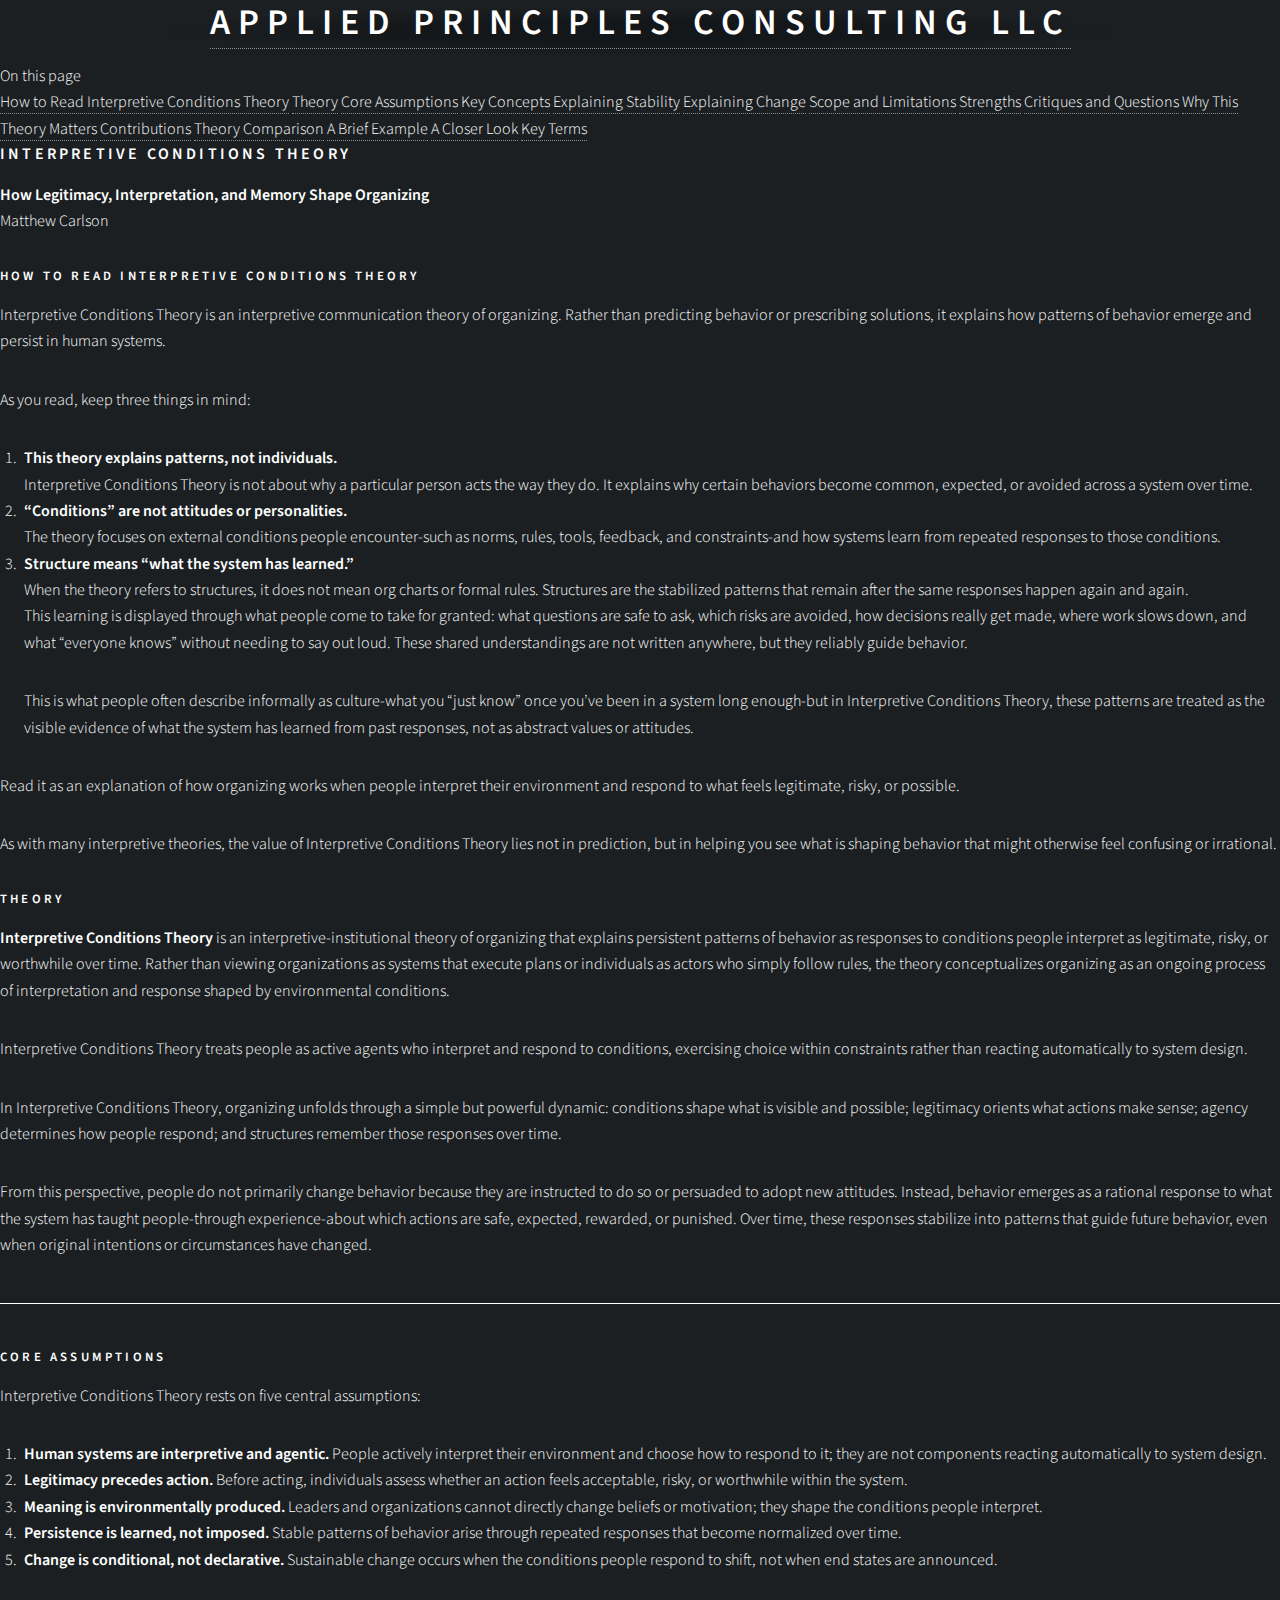
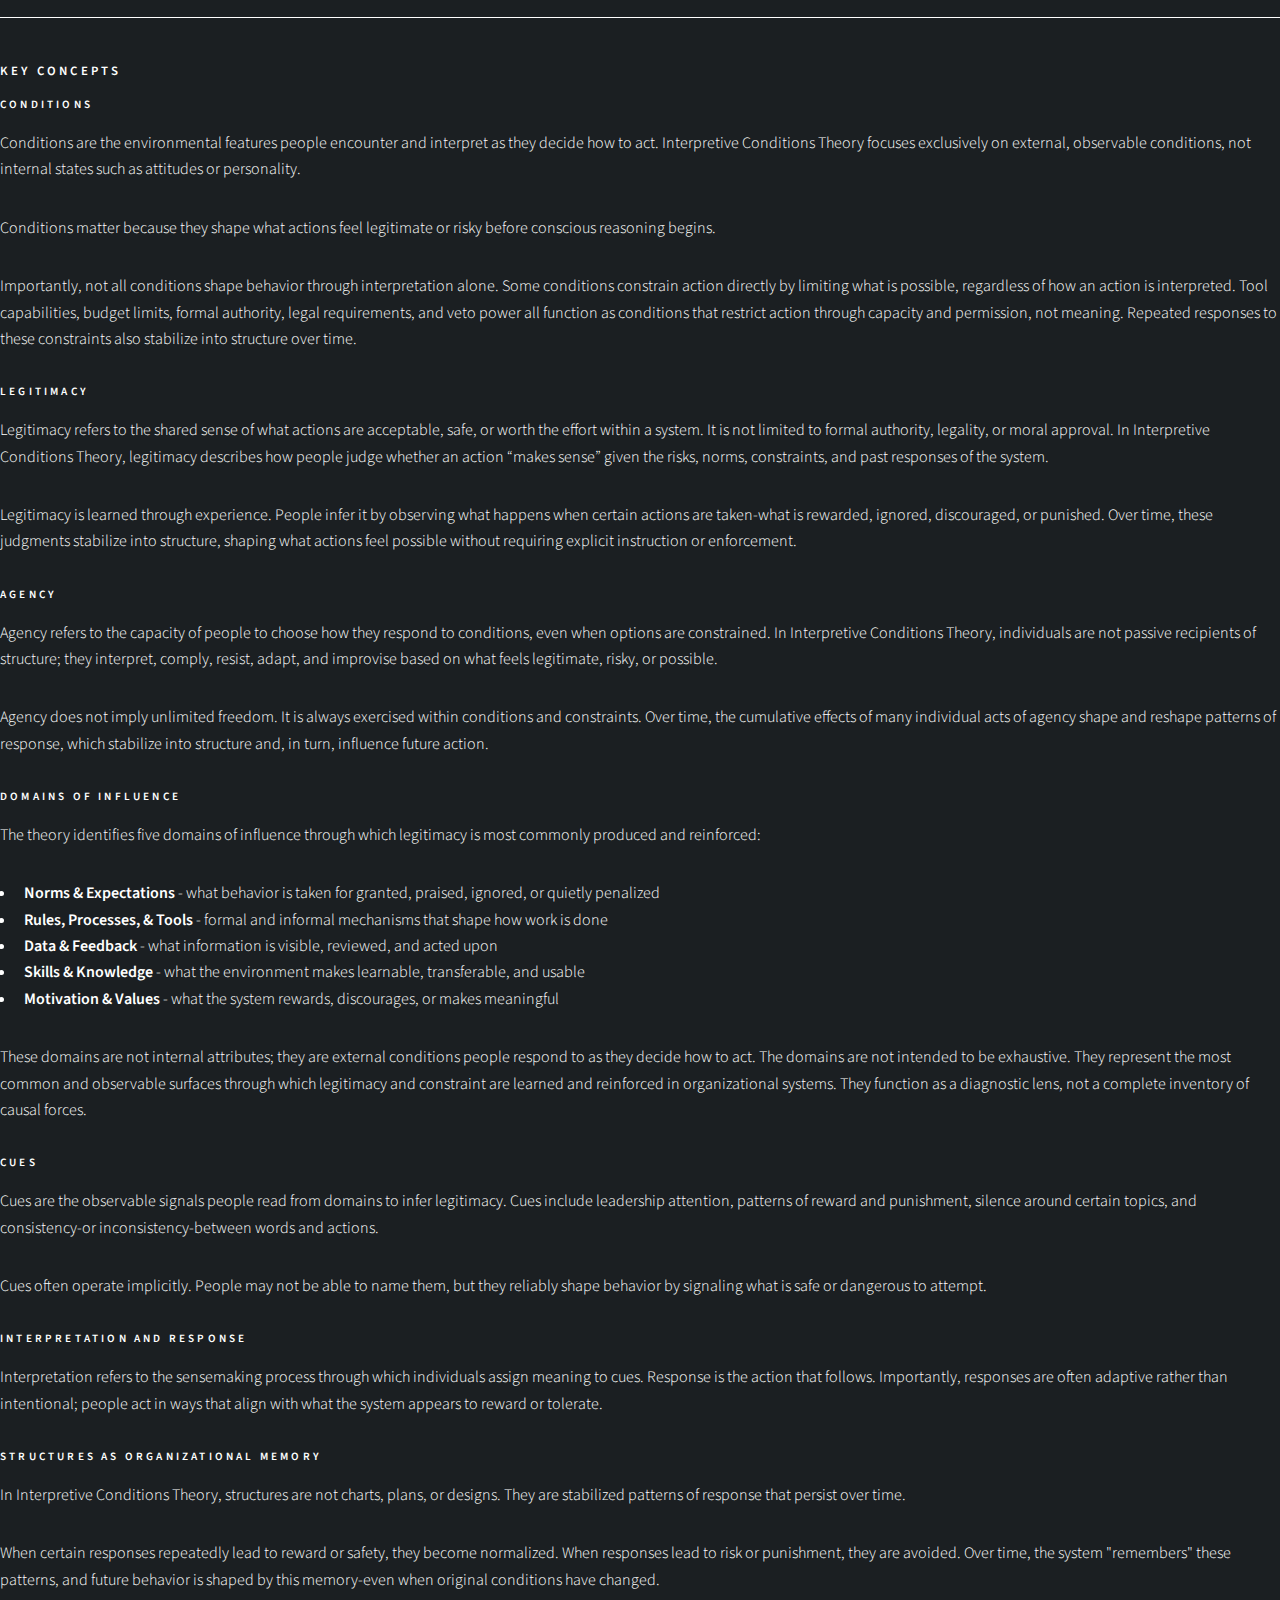
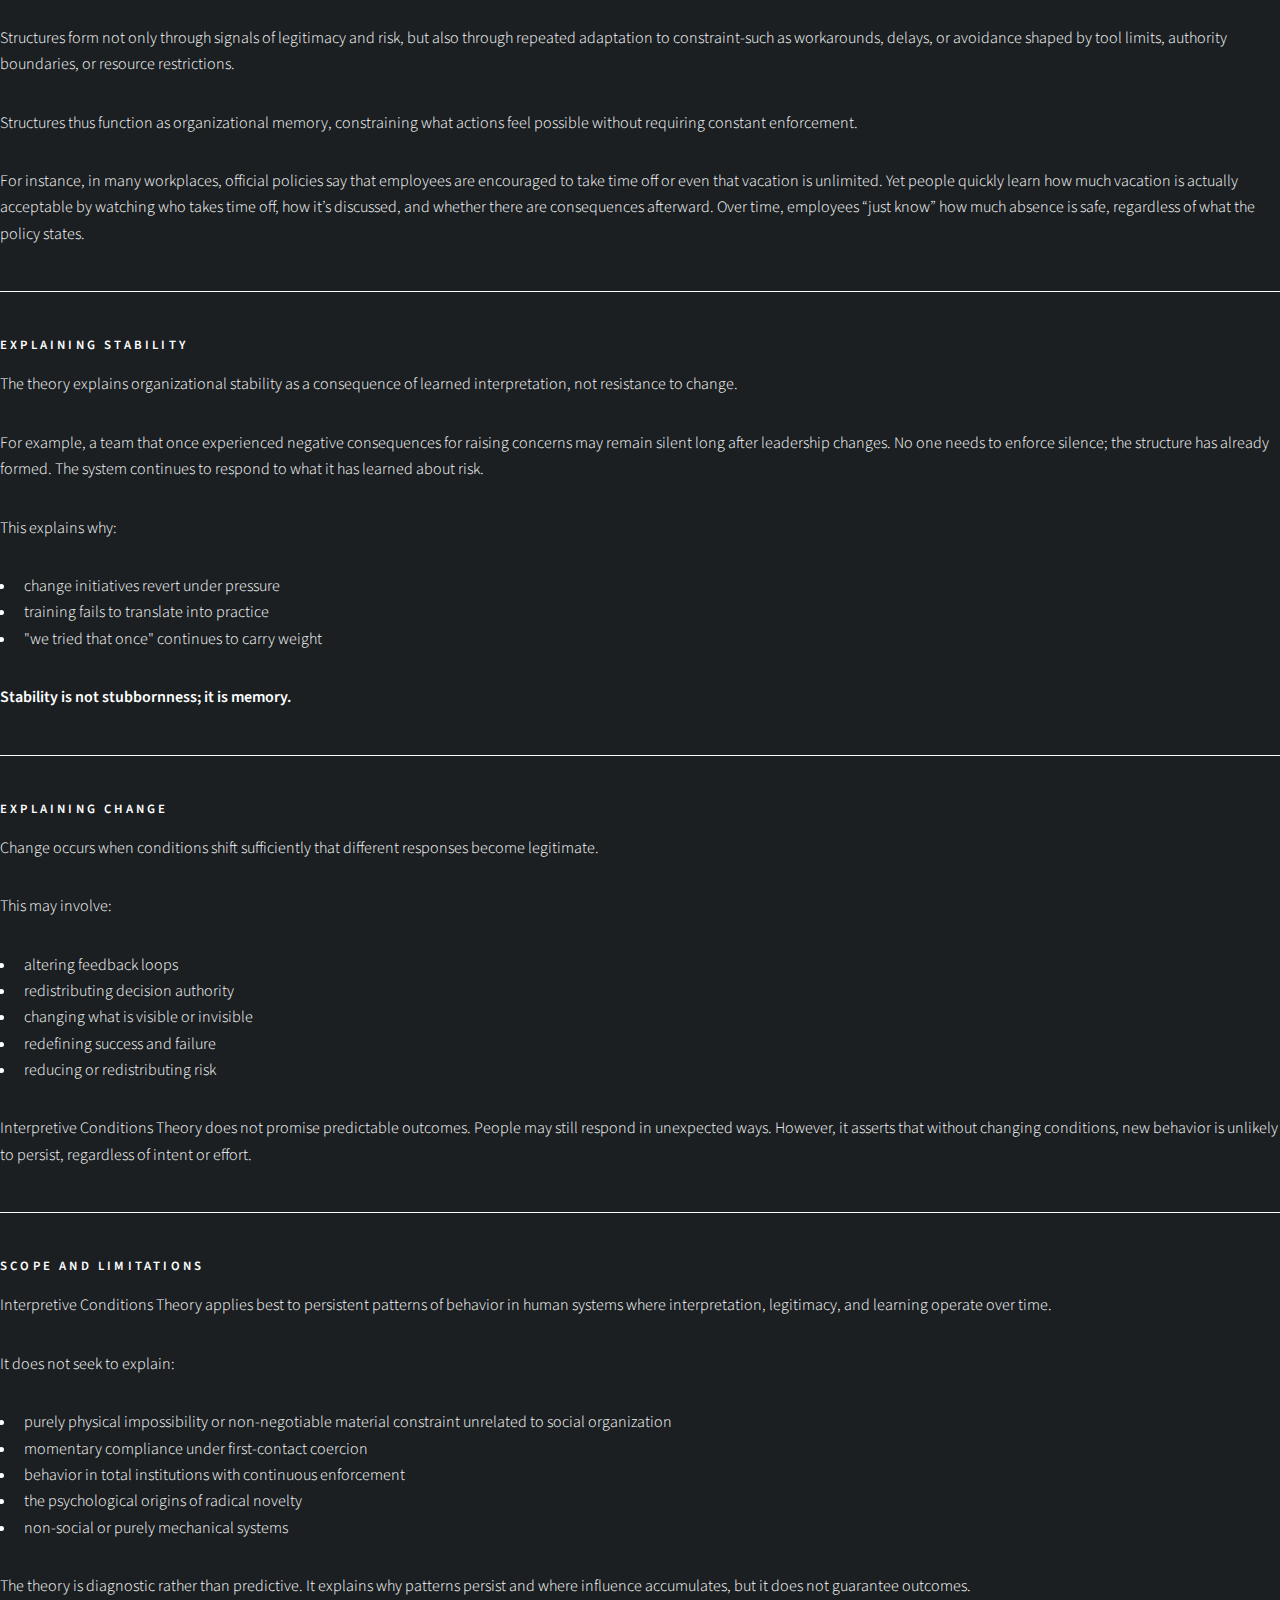
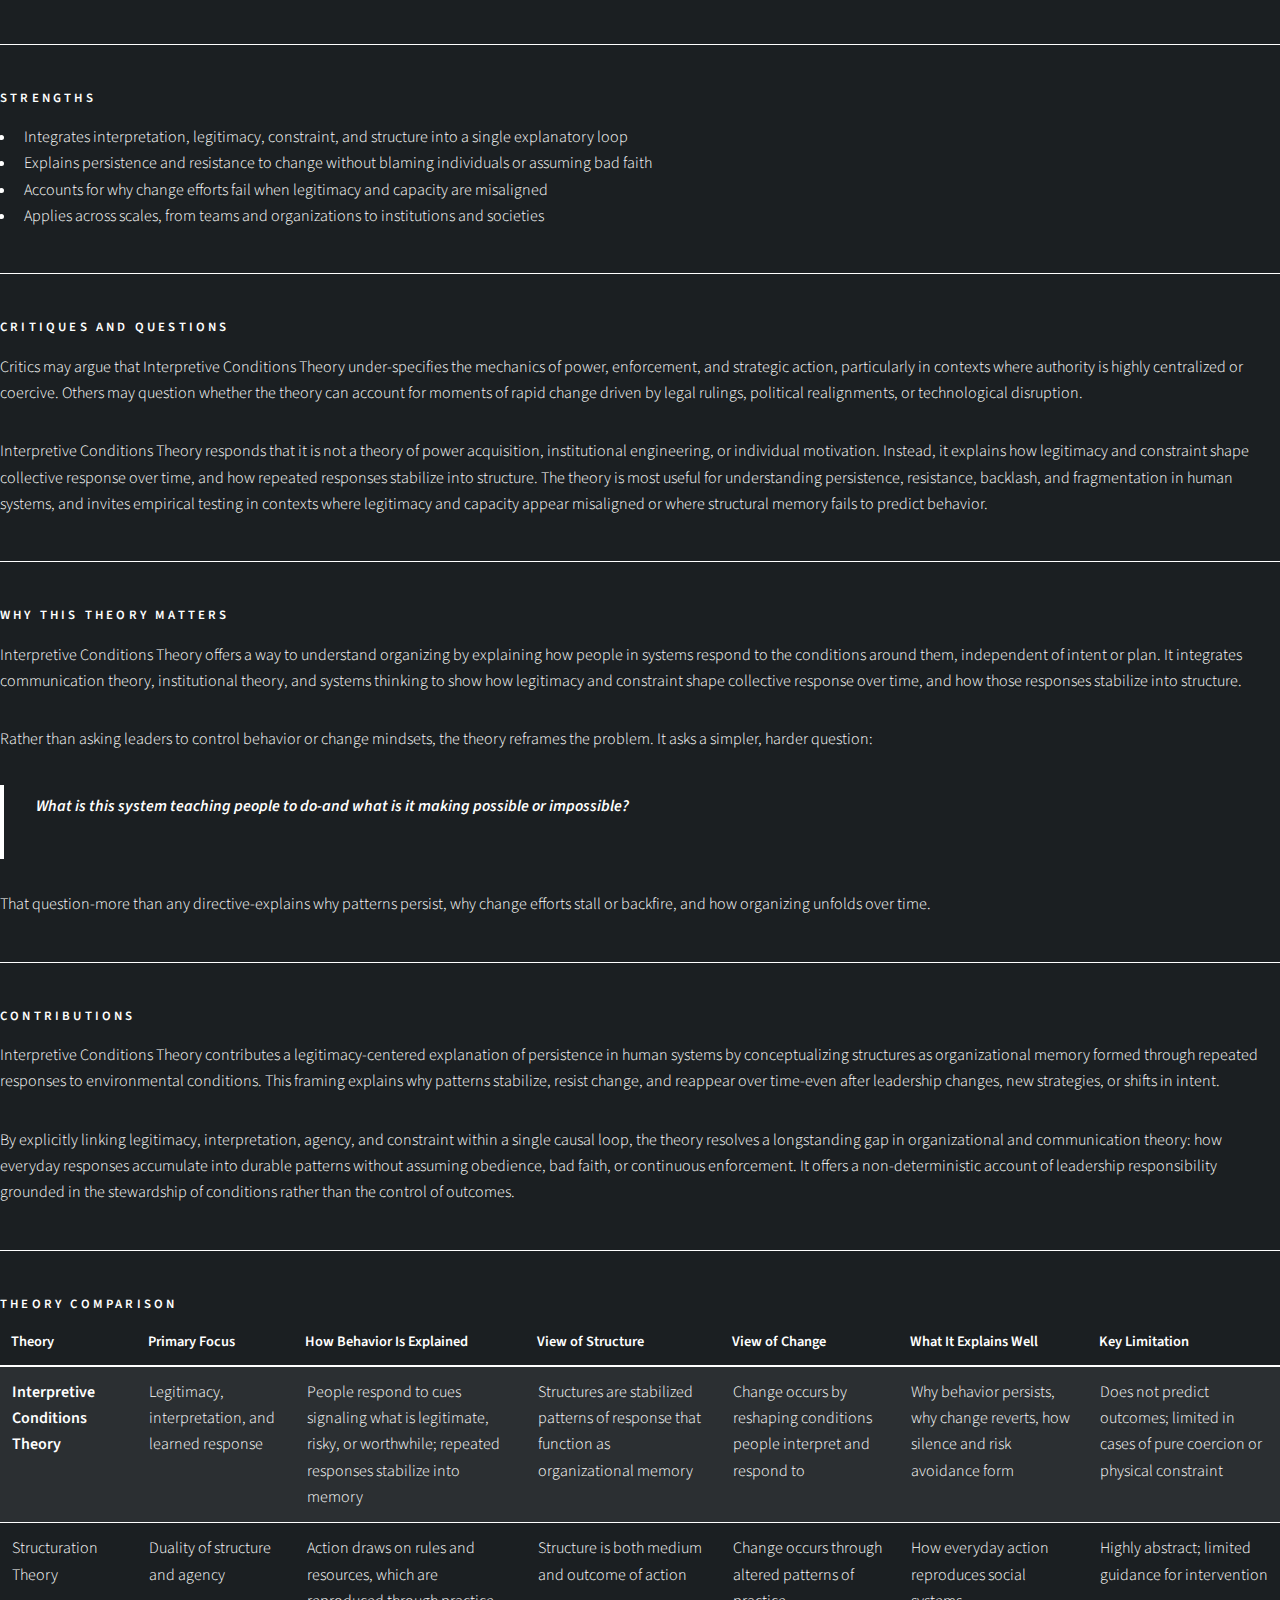
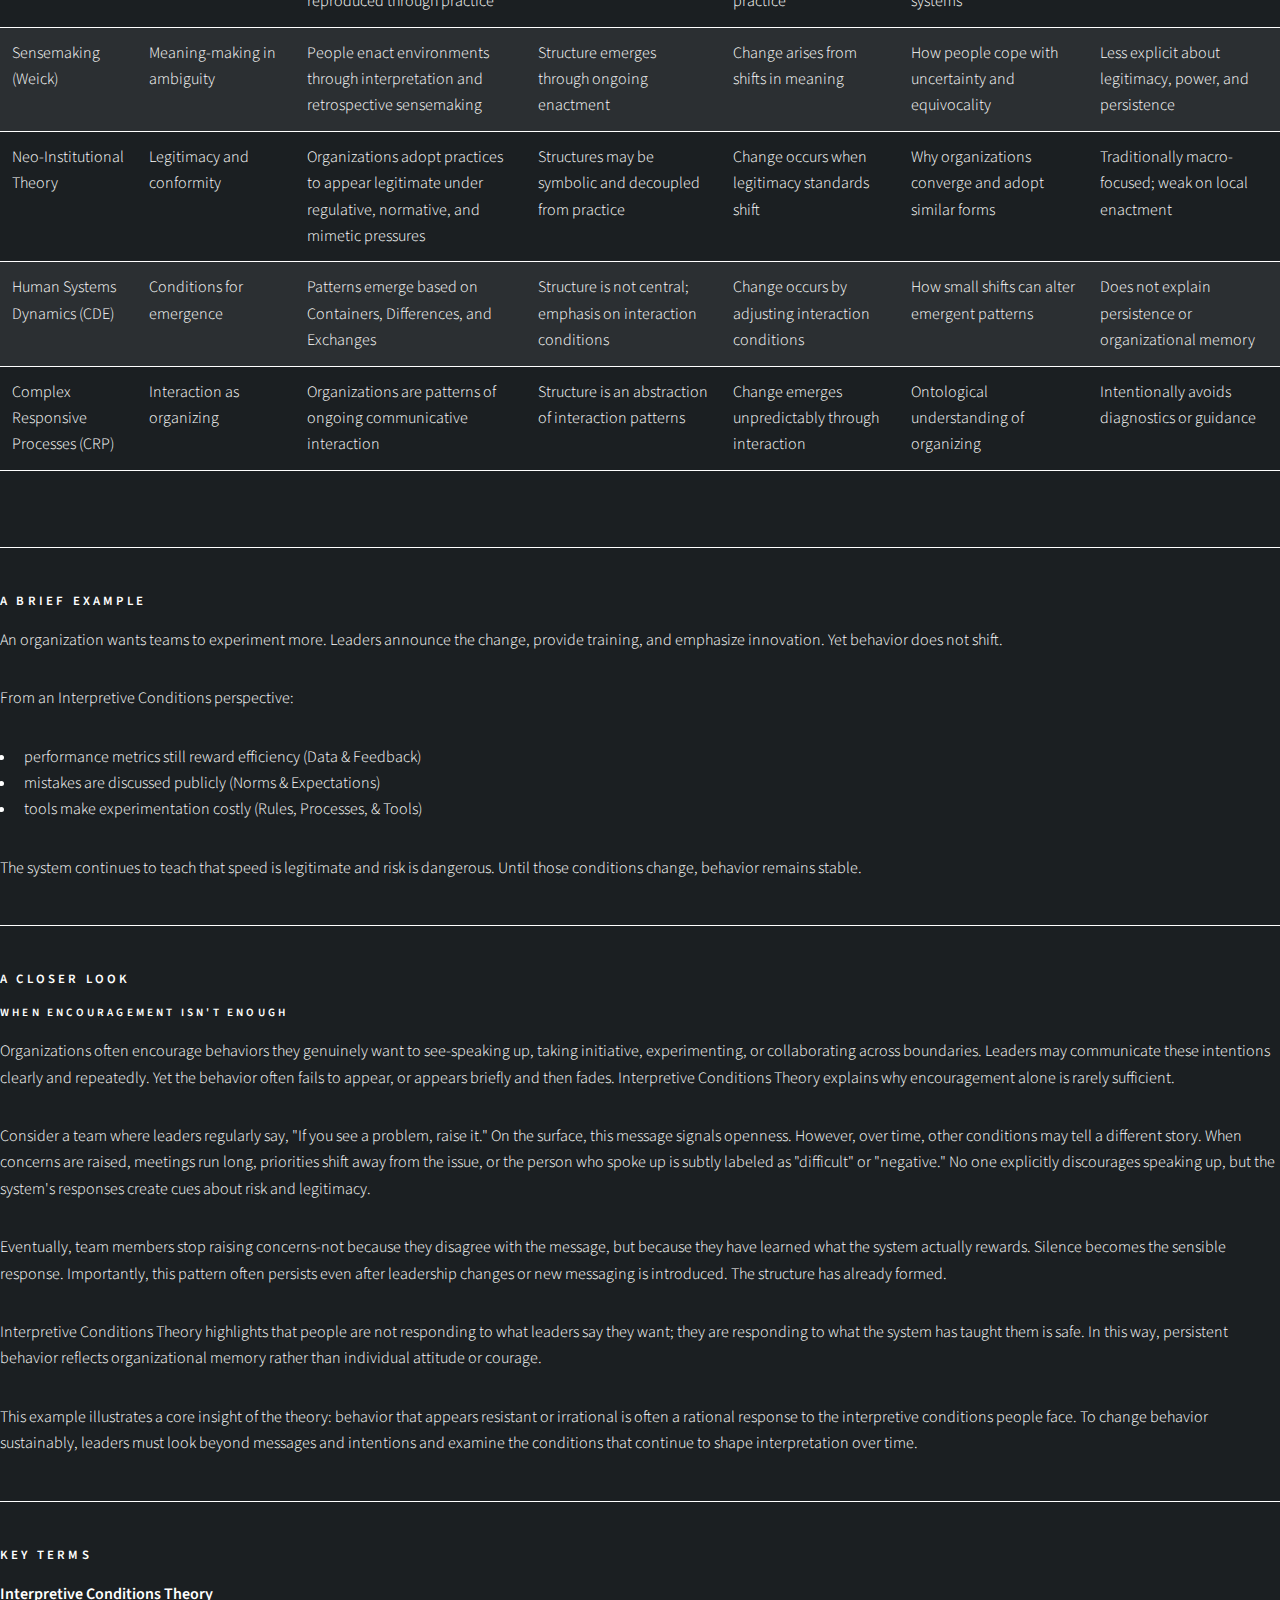
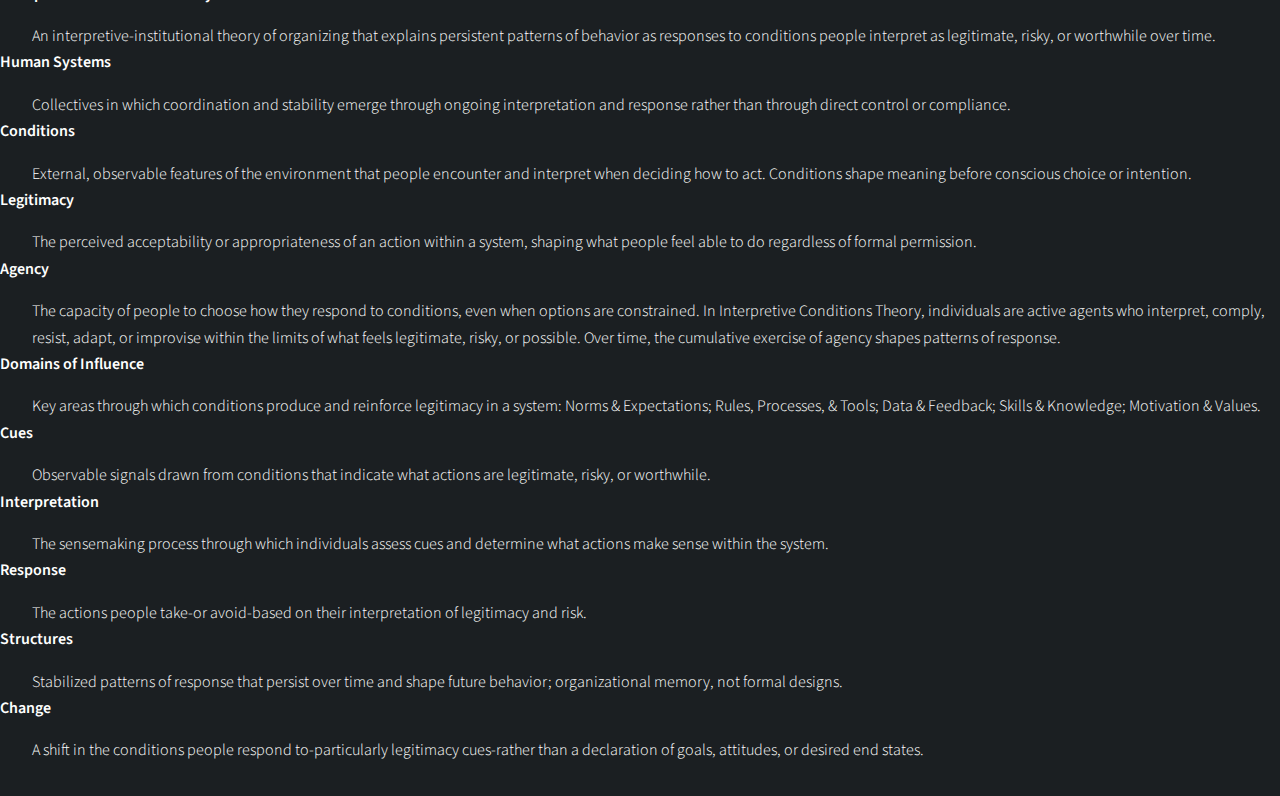
<file: writing/ICT.html>
<html lang="en">
<head>
  <title>Interpretive Conditions Theory - Applied Principles</title>
  <meta charset="utf-8" />
  <meta name="viewport" content="width=device-width, initial-scale=1" />


  <link rel="stylesheet" href="../assets/css/main.css" />
  <noscript><link rel="stylesheet" href="../assets/css/noscript.css" /></noscript>
</head>

<body class="is-preload">
<div id="page-wrapper">

  <header id="header">
    <h1><a href="../index.html">Applied Principles Consulting LLC</a></h1>
  </header>

<section id="writing" class="wrapper style2">
  <div class="inner">
    <div class="paper-layout">
      <aside class="toc">
        <div class="toc-inner">
          <div class="toc-title">On this page</div>
          <nav>
            <a href="#how-to-read-ict">How to Read Interpretive Conditions Theory</a>
            <a href="#theory">Theory</a>
            <a href="#core-assumptions">Core Assumptions</a>
            <a href="#key-concepts">Key Concepts</a>
            <a href="#explaining-stability">Explaining Stability</a>
            <a href="#explaining-change">Explaining Change</a>
            <a href="#scope-and-limitations">Scope and Limitations</a>
            <a href="#strengths">Strengths</a>
            <a href="#critiques-and-questions">Critiques and Questions</a>
            <a href="#why-this-theory-matters">Why This Theory Matters</a>
            <a href="#contributions">Contributions</a>
            <a href="#theory-comparison">Theory Comparison</a>
            <a href="#brief-example">A Brief Example</a>
            <a href="#closer-look">A Closer Look</a>
            <a href="#key-terms">Key Terms</a>
          </nav>
        </div>
      </aside>

      <article class="paper">
      <header>
        <h3>Interpretive Conditions Theory</h3>
        <p><strong>How Legitimacy, Interpretation, and Memory Shape Organizing</strong><br>
        <span>Matthew Carlson</span></p>
      </header>

        <h4 id="how-to-read-ict">How to Read Interpretive Conditions Theory</h4>

        <p>
          Interpretive Conditions Theory is an interpretive communication theory of organizing.
          Rather than predicting behavior or prescribing solutions, it explains how patterns of behavior emerge
          and persist in human systems.
        </p>

        <p>As you read, keep three things in mind:</p>

        <ol>
          <li>
            <strong>This theory explains patterns, not individuals.</strong><br />
            Interpretive Conditions Theory is not about why a particular person acts the way they do.
            It explains why certain behaviors become common, expected, or avoided across a system over time.
          </li>

          <li>
            <strong>“Conditions” are not attitudes or personalities.</strong><br />
            The theory focuses on external conditions people encounter-such as norms, rules, tools, feedback,
            and constraints-and how systems learn from repeated responses to those conditions.
          </li>

          <li>
            <strong>Structure means “what the system has learned.”</strong><br />
            When the theory refers to structures, it does not mean org charts or formal rules.
            Structures are the stabilized patterns that remain after the same responses happen again and again.
            <p>
              This learning is displayed through what people come to take for granted: what questions are safe to ask,
              which risks are avoided, how decisions really get made, where work slows down, and what “everyone knows”
              without needing to say out loud. These shared understandings are not written anywhere, but they reliably
              guide behavior.
            </p>
            <p>
              This is what people often describe informally as culture-what you “just know” once you’ve been in a system
              long enough-but in Interpretive Conditions Theory, these patterns are treated as the visible evidence of what
              the system has learned from past responses, not as abstract values or attitudes.
            </p>
          </li>
        </ol>

        <p>
          Read it as an explanation of how organizing works when people interpret their environment and respond to what
          feels legitimate, risky, or possible.
        </p>

        <p>
          As with many interpretive theories, the value of Interpretive Conditions Theory lies not in prediction,
          but in helping you see what is shaping behavior that might otherwise feel confusing or irrational.
        </p>

        <h4 id="theory">Theory</h4>

        <p>
        <strong>Interpretive Conditions Theory</strong> is an interpretive-institutional theory of organizing that
          explains persistent patterns of behavior as responses to conditions people interpret as legitimate, risky,
          or worthwhile over time. Rather than viewing organizations as systems that execute plans or individuals as
          actors who simply follow rules, the theory conceptualizes organizing as an ongoing process of interpretation
          and response shaped by environmental conditions.
      </p>

        <p>
          Interpretive Conditions Theory treats people as active agents who interpret and respond to conditions,
          exercising choice within constraints rather than reacting automatically to system design.
        </p>

        <p>
          In Interpretive Conditions Theory, organizing unfolds through a simple but powerful dynamic: conditions shape
          what is visible and possible; legitimacy orients what actions make sense; agency determines how people respond;
          and structures remember those responses over time.
        </p>

      <p>
        From this perspective, people do not primarily change behavior because they are instructed to do so or
        persuaded to adopt new attitudes. Instead, behavior emerges as a rational response to what the system has
        taught people-through experience-about which actions are safe, expected, rewarded, or punished. Over time,
        these responses stabilize into patterns that guide future behavior, even when original intentions or
        circumstances have changed.
      </p>

      <hr>

      <h4 id="core-assumptions">Core Assumptions</h4>
      <p>Interpretive Conditions Theory rests on five central assumptions:</p>
      <ol>
        <li><strong>Human systems are interpretive and agentic.</strong> People actively interpret their environment and choose how to respond to it; they are not components reacting automatically to system design.</li>
        <li><strong>Legitimacy precedes action.</strong> Before acting, individuals assess whether an action feels acceptable, risky, or worthwhile within the system.</li>
        <li><strong>Meaning is environmentally produced.</strong> Leaders and organizations cannot directly change beliefs or motivation; they shape the conditions people interpret.</li>
        <li><strong>Persistence is learned, not imposed.</strong> Stable patterns of behavior arise through repeated responses that become normalized over time.</li>
        <li><strong>Change is conditional, not declarative.</strong> Sustainable change occurs when the conditions people respond to shift, not when end states are announced.</li>
      </ol>

      <hr>

      <h4 id="key-concepts">Key Concepts</h4>

      <h5>Conditions</h5>
      <p>
        Conditions are the environmental features people encounter and interpret as they decide how to act.
        Interpretive Conditions Theory focuses exclusively on external, observable conditions, not internal states
        such as attitudes or personality.
      </p>
      <p>
        Conditions matter because they shape what actions feel legitimate or risky before conscious reasoning begins.
      </p>
      <p>
        Importantly, not all conditions shape behavior through interpretation alone. Some conditions constrain action
        directly by limiting what is possible, regardless of how an action is interpreted. Tool capabilities, budget
        limits, formal authority, legal requirements, and veto power all function as conditions that restrict action
        through capacity and permission, not meaning. Repeated responses to these constraints also stabilize into
        structure over time.
      </p>

        <h5>Legitimacy</h5>
        <p>
          Legitimacy refers to the shared sense of what actions are acceptable, safe, or worth the effort within a system. It is not limited to formal authority, legality, or moral approval. In Interpretive Conditions Theory, legitimacy describes how people judge whether an action “makes sense” given the risks, norms, constraints, and past responses of the system.
        </p>
        <p>
          Legitimacy is learned through experience. People infer it by observing what happens when certain actions are taken-what is rewarded, ignored, discouraged, or punished. Over time, these judgments stabilize into structure, shaping what actions feel possible without requiring explicit instruction or enforcement.
        </p>

        <h5>Agency</h5>
        <p>
          Agency refers to the capacity of people to choose how they respond to conditions,
          even when options are constrained. In Interpretive Conditions Theory, individuals are not passive
          recipients of structure; they interpret, comply, resist, adapt, and improvise based on what feels
          legitimate, risky, or possible.
        </p>

        <p>
          Agency does not imply unlimited freedom. It is always exercised within conditions and constraints.
          Over time, the cumulative effects of many individual acts of agency shape and reshape patterns of response,
          which stabilize into structure and, in turn, influence future action.
        </p>

      <h5>Domains of Influence</h5>
      <p>
        The theory identifies five domains of influence through which legitimacy is most commonly produced and reinforced:
      </p>
      <ul>
        <li><strong>Norms &amp; Expectations</strong> - what behavior is taken for granted, praised, ignored, or quietly penalized</li>
        <li><strong>Rules, Processes, &amp; Tools</strong> - formal and informal mechanisms that shape how work is done</li>
        <li><strong>Data &amp; Feedback</strong> - what information is visible, reviewed, and acted upon</li>
        <li><strong>Skills &amp; Knowledge</strong> - what the environment makes learnable, transferable, and usable</li>
        <li><strong>Motivation &amp; Values</strong> - what the system rewards, discourages, or makes meaningful</li>
      </ul>
      <p>
        These domains are not internal attributes; they are external conditions people respond to as they decide how to act.
        The domains are not intended to be exhaustive. They represent the most common and observable surfaces through which
        legitimacy and constraint are learned and reinforced in organizational systems. They function as a diagnostic lens,
        not a complete inventory of causal forces.
      </p>

      <h5>Cues</h5>
      <p>
        Cues are the observable signals people read from domains to infer legitimacy. Cues include leadership attention,
        patterns of reward and punishment, silence around certain topics, and consistency-or inconsistency-between words and actions.
      </p>
      <p>
        Cues often operate implicitly. People may not be able to name them, but they reliably shape behavior by signaling what is safe
        or dangerous to attempt.
      </p>

      <h5>Interpretation and Response</h5>
      <p>
        Interpretation refers to the sensemaking process through which individuals assign meaning to cues. Response is the action that follows.
        Importantly, responses are often adaptive rather than intentional; people act in ways that align with what the system appears to reward
        or tolerate.
      </p>

      <h5>Structures as Organizational Memory</h5>
      <p>
        In Interpretive Conditions Theory, structures are not charts, plans, or designs. They are stabilized patterns of response that persist over time.
      </p>
      <p>
        When certain responses repeatedly lead to reward or safety, they become normalized. When responses lead to risk or punishment, they are avoided.
        Over time, the system "remembers" these patterns, and future behavior is shaped by this memory-even when original conditions have changed.
      </p>
      <p>
        Structures form not only through signals of legitimacy and risk, but also through repeated adaptation to constraint-such as workarounds,
        delays, or avoidance shaped by tool limits, authority boundaries, or resource restrictions.
      </p>
      <p>
        Structures thus function as organizational memory, constraining what actions feel possible without requiring constant enforcement.
      </p>

        <p>
          For instance, in many workplaces, official policies say that employees are encouraged to take time off or even that vacation is unlimited.
          Yet people quickly learn how much vacation is actually acceptable by watching who takes time off, how it’s discussed, and whether there
          are consequences afterward. Over time, employees “just know” how much absence is safe, regardless of what the policy states.
        </p>

      <hr>

      <h4 id="explaining-stability">Explaining Stability</h4>
      <p>
        The theory explains organizational stability as a consequence of learned interpretation, not resistance to change.
      </p>
      <p>
        For example, a team that once experienced negative consequences for raising concerns may remain silent long after leadership changes.
        No one needs to enforce silence; the structure has already formed. The system continues to respond to what it has learned about risk.
      </p>

      <p>This explains why:</p>
      <ul>
        <li>change initiatives revert under pressure</li>
        <li>training fails to translate into practice</li>
        <li>"we tried that once" continues to carry weight</li>
      </ul>
      <p><strong>Stability is not stubbornness; it is memory.</strong></p>

      <hr>

      <h4 id="explaining-change">Explaining Change</h4>
      <p>
        Change occurs when conditions shift sufficiently that different responses become legitimate.
      </p>
      <p>This may involve:</p>
      <ul>
        <li>altering feedback loops</li>
        <li>redistributing decision authority</li>
        <li>changing what is visible or invisible</li>
        <li>redefining success and failure</li>
        <li>reducing or redistributing risk</li>
      </ul>
      <p>
        Interpretive Conditions Theory does not promise predictable outcomes. People may still respond in unexpected ways.
        However, it asserts that without changing conditions, new behavior is unlikely to persist, regardless of intent or effort.
      </p>

      <hr>

      <h4 id="scope-and-limitations">Scope and Limitations</h4>
      <p>
        Interpretive Conditions Theory applies best to persistent patterns of behavior in human systems where interpretation, legitimacy,
        and learning operate over time.
      </p>
      <p>It does not seek to explain:</p>
      <ul>
        <li>purely physical impossibility or non-negotiable material constraint unrelated to social organization</li>
        <li>momentary compliance under first-contact coercion</li>
        <li>behavior in total institutions with continuous enforcement</li>
        <li>the psychological origins of radical novelty</li>
        <li>non-social or purely mechanical systems</li>
      </ul>
      <p>
        The theory is diagnostic rather than predictive. It explains why patterns persist and where influence accumulates,
        but it does not guarantee outcomes.
      </p>

      <hr>

      <h4 id="strengths">Strengths</h4>
      <ul>
        <li>Integrates interpretation, legitimacy, constraint, and structure into a single explanatory loop</li>
        <li>Explains persistence and resistance to change without blaming individuals or assuming bad faith</li>
        <li>Accounts for why change efforts fail when legitimacy and capacity are misaligned</li>
        <li>Applies across scales, from teams and organizations to institutions and societies</li>
      </ul>

      <hr>

      <h4 id="critiques-and-questions">Critiques and Questions</h4>
      <p>
        Critics may argue that Interpretive Conditions Theory under-specifies the mechanics of power, enforcement, and strategic action,
        particularly in contexts where authority is highly centralized or coercive. Others may question whether the theory can account for
        moments of rapid change driven by legal rulings, political realignments, or technological disruption.
      </p>
      <p>
        Interpretive Conditions Theory responds that it is not a theory of power acquisition, institutional engineering, or individual motivation.
        Instead, it explains how legitimacy and constraint shape collective response over time, and how repeated responses stabilize into structure.
        The theory is most useful for understanding persistence, resistance, backlash, and fragmentation in human systems, and invites empirical
        testing in contexts where legitimacy and capacity appear misaligned or where structural memory fails to predict behavior.
      </p>

      <hr>

      <h4 id="why-this-theory-matters">Why This Theory Matters</h4>
      <p>
        Interpretive Conditions Theory offers a way to understand organizing by explaining how people in systems respond to the conditions around them, independent of intent or plan.
        It integrates communication theory, institutional theory, and systems thinking to show how legitimacy and constraint shape
        collective response over time, and how those responses stabilize into structure.
      </p>
      <p>
        Rather than asking leaders to control behavior or change mindsets, the theory reframes the problem. It asks a simpler, harder question:
      </p>
      <blockquote>
        <p><strong>What is this system teaching people to do-and what is it making possible or impossible?</strong></p>
      </blockquote>
      <p>
        That question-more than any directive-explains why patterns persist, why change efforts stall or backfire, and how organizing unfolds over time.
      </p>

      <hr>

      <h4 id="contributions">Contributions</h4>
        <p>
          Interpretive Conditions Theory contributes a legitimacy-centered explanation of persistence in human systems by conceptualizing structures as
          organizational memory formed through repeated responses to environmental conditions. This framing explains why patterns stabilize, resist change,
          and reappear over time-even after leadership changes, new strategies, or shifts in intent.
        </p>
        <p>
          By explicitly linking legitimacy, interpretation, agency, and constraint within a single causal loop,
          the theory resolves a longstanding gap in organizational and communication theory: how everyday responses accumulate
          into durable patterns without assuming obedience, bad faith, or continuous enforcement. It offers a non-deterministic
          account of leadership responsibility grounded in the stewardship of conditions rather than the control of outcomes.
        </p>

      <hr>

      <h4 id="theory-comparison">Theory Comparison</h4>
      <div class="table-wrapper" style="overflow-x:auto;">
        <table>
          <thead>
            <tr>
              <th>Theory</th>
              <th>Primary Focus</th>
              <th>How Behavior Is Explained</th>
              <th>View of Structure</th>
              <th>View of Change</th>
              <th>What It Explains Well</th>
              <th>Key Limitation</th>
            </tr>
          </thead>
          <tbody>
            <tr>
              <td><strong>Interpretive Conditions Theory</strong></td>
              <td>Legitimacy, interpretation, and learned response</td>
              <td>People respond to cues signaling what is legitimate, risky, or worthwhile; repeated responses stabilize into memory</td>
              <td>Structures are stabilized patterns of response that function as organizational memory</td>
              <td>Change occurs by reshaping conditions people interpret and respond to</td>
              <td>Why behavior persists, why change reverts, how silence and risk avoidance form</td>
              <td>Does not predict outcomes; limited in cases of pure coercion or physical constraint</td>
            </tr>
            <tr>
              <td>Structuration Theory</td>
              <td>Duality of structure and agency</td>
              <td>Action draws on rules and resources, which are reproduced through practice</td>
              <td>Structure is both medium and outcome of action</td>
              <td>Change occurs through altered patterns of practice</td>
              <td>How everyday action reproduces social systems</td>
              <td>Highly abstract; limited guidance for intervention</td>
            </tr>
            <tr>
              <td>Sensemaking (Weick)</td>
              <td>Meaning-making in ambiguity</td>
              <td>People enact environments through interpretation and retrospective sensemaking</td>
              <td>Structure emerges through ongoing enactment</td>
              <td>Change arises from shifts in meaning</td>
              <td>How people cope with uncertainty and equivocality</td>
              <td>Less explicit about legitimacy, power, and persistence</td>
            </tr>
            <tr>
              <td>Neo-Institutional Theory</td>
              <td>Legitimacy and conformity</td>
              <td>Organizations adopt practices to appear legitimate under regulative, normative, and mimetic pressures</td>
              <td>Structures may be symbolic and decoupled from practice</td>
              <td>Change occurs when legitimacy standards shift</td>
              <td>Why organizations converge and adopt similar forms</td>
              <td>Traditionally macro-focused; weak on local enactment</td>
            </tr>
            <tr>
              <td>Human Systems Dynamics (CDE)</td>
              <td>Conditions for emergence</td>
              <td>Patterns emerge based on Containers, Differences, and Exchanges</td>
              <td>Structure is not central; emphasis on interaction conditions</td>
              <td>Change occurs by adjusting interaction conditions</td>
              <td>How small shifts can alter emergent patterns</td>
              <td>Does not explain persistence or organizational memory</td>
            </tr>
            <tr>
              <td>Complex Responsive Processes (CRP)</td>
              <td>Interaction as organizing</td>
              <td>Organizations are patterns of ongoing communicative interaction</td>
              <td>Structure is an abstraction of interaction patterns</td>
              <td>Change emerges unpredictably through interaction</td>
              <td>Ontological understanding of organizing</td>
              <td>Intentionally avoids diagnostics or guidance</td>
            </tr>
          </tbody>
        </table>
      </div>

      <hr>

      <h4 id="brief-example">A Brief Example</h4>
      <p>
        An organization wants teams to experiment more. Leaders announce the change, provide training, and emphasize innovation.
        Yet behavior does not shift.
      </p>
      <p>From an Interpretive Conditions perspective:</p>
      <ul>
        <li>performance metrics still reward efficiency (Data &amp; Feedback)</li>
        <li>mistakes are discussed publicly (Norms &amp; Expectations)</li>
        <li>tools make experimentation costly (Rules, Processes, &amp; Tools)</li>
      </ul>
      <p>
        The system continues to teach that speed is legitimate and risk is dangerous. Until those conditions change, behavior remains stable.
      </p>

      <hr>

      <h4 id="closer-look">A Closer Look</h4>
      <h5>When Encouragement Isn't Enough</h5>
      <p>
        Organizations often encourage behaviors they genuinely want to see-speaking up, taking initiative, experimenting, or collaborating across boundaries.
        Leaders may communicate these intentions clearly and repeatedly. Yet the behavior often fails to appear, or appears briefly and then fades.
        Interpretive Conditions Theory explains why encouragement alone is rarely sufficient.
      </p>
      <p>
        Consider a team where leaders regularly say, "If you see a problem, raise it." On the surface, this message signals openness. However, over time,
        other conditions may tell a different story. When concerns are raised, meetings run long, priorities shift away from the issue, or the person who
        spoke up is subtly labeled as "difficult" or "negative." No one explicitly discourages speaking up, but the system's responses create cues about risk and legitimacy.
      </p>
      <p>
        Eventually, team members stop raising concerns-not because they disagree with the message, but because they have learned what the system actually rewards.
        Silence becomes the sensible response. Importantly, this pattern often persists even after leadership changes or new messaging is introduced.
        The structure has already formed.
      </p>
      <p>
        Interpretive Conditions Theory highlights that people are not responding to what leaders say they want; they are responding to what the system has taught them is safe.
        In this way, persistent behavior reflects organizational memory rather than individual attitude or courage.
      </p>
      <p>
        This example illustrates a core insight of the theory: behavior that appears resistant or irrational is often a rational response to the interpretive conditions people face.
        To change behavior sustainably, leaders must look beyond messages and intentions and examine the conditions that continue to shape interpretation over time.
      </p>

        <hr>

        <h4 id="key-terms">Key Terms</h4>
        <dl>
          <dt><strong>Interpretive Conditions Theory</strong></dt>
          <dd>An interpretive-institutional theory of organizing that explains persistent patterns of behavior as responses to conditions people interpret as legitimate, risky, or worthwhile over time.</dd>

          <dt><strong>Human Systems</strong></dt>
          <dd>Collectives in which coordination and stability emerge through ongoing interpretation and response rather than through direct control or compliance.</dd>

          <dt><strong>Conditions</strong></dt>
          <dd>External, observable features of the environment that people encounter and interpret when deciding how to act. Conditions shape meaning before conscious choice or intention.</dd>

          <dt><strong>Legitimacy</strong></dt>
          <dd>The perceived acceptability or appropriateness of an action within a system, shaping what people feel able to do regardless of formal permission.</dd>

          <dt><strong>Agency</strong></dt>
          <dd>The capacity of people to choose how they respond to conditions, even when options are constrained. In Interpretive Conditions Theory, individuals are active agents who interpret, comply, resist, adapt, or improvise within the limits of what feels legitimate, risky, or possible. Over time, the cumulative exercise of agency shapes patterns of response.</dd>

          <dt><strong>Domains of Influence</strong></dt>
          <dd>Key areas through which conditions produce and reinforce legitimacy in a system: Norms &amp; Expectations; Rules, Processes, &amp; Tools; Data &amp; Feedback; Skills &amp; Knowledge; Motivation &amp; Values.</dd>

          <dt><strong>Cues</strong></dt>
          <dd>Observable signals drawn from conditions that indicate what actions are legitimate, risky, or worthwhile.</dd>

          <dt><strong>Interpretation</strong></dt>
          <dd>The sensemaking process through which individuals assess cues and determine what actions make sense within the system.</dd>

          <dt><strong>Response</strong></dt>
          <dd>The actions people take-or avoid-based on their interpretation of legitimacy and risk.</dd>

          <dt><strong>Structures</strong></dt>
          <dd>Stabilized patterns of response that persist over time and shape future behavior; organizational memory, not formal designs.</dd>

          <dt><strong>Change</strong></dt>
          <dd>A shift in the conditions people respond to-particularly legitimacy cues-rather than a declaration of goals, attitudes, or desired end states.</dd>
        </dl>

      </article>
    </div>
  </div>
</section>
</div>

<script src="../assets/js/jquery.min.js"></script>
<script src="../assets/js/browser.min.js"></script>
<script src="../assets/js/breakpoints.min.js"></script>
<script src="../assets/js/util.js"></script>
<script src="../assets/js/main.js"></script>
</body>
</html>
</file>
<file: assets/css/noscript.css>
/*
	Dimension by HTML5 UP
	html5up.net | @ajlkn
	Free for personal and commercial use under the CCA 3.0 license (html5up.net/license)
*/

/* BG */

	body.is-preload #bg:before {
		background-color: transparent;
	}

/* Header */

	body.is-preload #header {
		-moz-filter: none;
		-webkit-filter: none;
		-ms-filter: none;
		filter: none;
	}

		body.is-preload #header > * {
			opacity: 1;
		}

		body.is-preload #header .content .inner {
			max-height: none;
			padding: 3rem 2rem;
			opacity: 1;
		}

/* Main */

	#main article {
		opacity: 1;
		margin: 4rem 0 0 0;
	}
</file>
<file: assets/css/main.css>
@import url(fontawesome-all.min.css);
@import url("https://fonts.googleapis.com/css?family=Source+Sans+Pro:300italic,600italic,300,600");

/*
	Dimension by HTML5 UP
	html5up.net | @ajlkn
	Free for personal and commercial use under the CCA 3.0 license (html5up.net/license)
*/

html, body, div, span, applet, object,
iframe, h1, h2, h3, h4, h5, h6, p, blockquote,
pre, a, abbr, acronym, address, big, cite,
code, del, dfn, em, img, ins, kbd, q, s, samp,
small, strike, strong, sub, sup, tt, var, b,
u, i, center, dl, dt, dd, ol, ul, li, fieldset,
form, label, legend, table, caption, tbody,
tfoot, thead, tr, th, td, article, aside,
canvas, details, embed, figure, figcaption,
footer, header, hgroup, menu, nav, output, ruby,
section, summary, time, mark, audio, video {
	margin: 0;
	padding: 0;
	border: 0;
	font-size: 100%;
	font: inherit;
	vertical-align: baseline;}

article, aside, details, figcaption, figure,
footer, header, hgroup, menu, nav, section {
	display: block;}

body {
	line-height: 1;
}

ol, ul {
	list-style: none;
}

blockquote, q {
	quotes: none;
}

	blockquote:before, blockquote:after, q:before, q:after {
		content: '';
		content: none;
	}

table {
	border-collapse: collapse;
	border-spacing: 0;
}

body {
	-webkit-text-size-adjust: none;
}

mark {
	background-color: transparent;
	color: inherit;
}

input::-moz-focus-inner {
	border: 0;
	padding: 0;
}

input, select, textarea {
	-moz-appearance: none;
	-webkit-appearance: none;
	-ms-appearance: none;
	appearance: none;
}

/* Basic */

	@-ms-viewport {
		width: device-width;
	}

	@media screen and (max-width: 480px) {

		html, body {
			min-width: 320px;
		}

	}

	html {
		box-sizing: border-box;
	}

	*, *:before, *:after {
		box-sizing: inherit;
	}

	body {
		background: #1b1f22;
	}

		body.is-preload *, body.is-preload *:before, body.is-preload *:after {
			-moz-animation: none !important;
			-webkit-animation: none !important;
			-ms-animation: none !important;
			animation: none !important;
			-moz-transition: none !important;
			-webkit-transition: none !important;
			-ms-transition: none !important;
			transition: none !important;
		}

/* Type */

	html {
		font-size: 16pt;
	}

		@media screen and (max-width: 1680px) {

			html {
				font-size: 12pt;
			}

		}

		@media screen and (max-width: 736px) {

			html {
				font-size: 11pt;
			}

		}

		@media screen and (max-width: 360px) {

			html {
				font-size: 10pt;
			}

		}

	body, input, select, textarea {
		color: #ffffff;
		font-family: "Source Sans Pro", sans-serif;
		font-weight: 300;
		font-size: 1rem;
		line-height: 1.65;
	}

	a {
		-moz-transition: color 0.2s ease-in-out, background-color 0.2s ease-in-out, border-bottom-color 0.2s ease-in-out;
		-webkit-transition: color 0.2s ease-in-out, background-color 0.2s ease-in-out, border-bottom-color 0.2s ease-in-out;
		-ms-transition: color 0.2s ease-in-out, background-color 0.2s ease-in-out, border-bottom-color 0.2s ease-in-out;
		transition: color 0.2s ease-in-out, background-color 0.2s ease-in-out, border-bottom-color 0.2s ease-in-out;
		border-bottom: dotted 1px rgba(255, 255, 255, 0.5);
		text-decoration: none;
		color: inherit;
	}

		a:hover {
			border-bottom-color: transparent;
		}

	strong, b {
		color: #ffffff;
		font-weight: 600;
	}

	em, i {
		font-style: italic;
	}

	p {
		margin: 0 0 2rem 0;
	}

	h1, h2, h3, h4, h5, h6 {
		color: #ffffff;
		font-weight: 600;
		line-height: 1.5;
		margin: 0 0 1rem 0;
		text-transform: uppercase;
		letter-spacing: 0.2rem;
	}

		h1 a, h2 a, h3 a, h4 a, h5 a, h6 a {
			color: inherit;
			text-decoration: none;
		}

		h1.major, h2.major, h3.major, h4.major, h5.major, h6.major {
			border-bottom: solid 1px #ffffff;
			width: -moz-max-content;
			width: -webkit-max-content;
			width: -ms-max-content;
			width: max-content;
			padding-bottom: 0.5rem;
			margin: 0 0 2rem 0;
		}

	h1 {
		font-size: 2.25rem;
		line-height: 1.3;
		letter-spacing: 0.5rem;
	}

	h2 {
		font-size: 1.5rem;
		line-height: 1.4;
		letter-spacing: 0.5rem;
	}

	h3 {
		font-size: 1rem;
	}

	h4 {
		font-size: 0.8rem;
	}

	h5 {
		font-size: 0.7rem;
	}

	h6 {
		font-size: 0.6rem;
	}

	@media screen and (max-width: 736px) {

		h1 {
			font-size: 1.75rem;
			line-height: 1.4;
		}

		h2 {
			font-size: 1.25em;
			line-height: 1.5;
		}

	}

	sub {
		font-size: 0.8rem;
		position: relative;
		top: 0.5rem;
	}

	sup {
		font-size: 0.8rem;
		position: relative;
		top: -0.5rem;
	}

	blockquote {
		border-left: solid 4px #ffffff;
		font-style: italic;
		margin: 0 0 2rem 0;
		padding: 0.5rem 0 0.5rem 2rem;
	}

	code {
		background: rgba(255, 255, 255, 0.075);
		border-radius: 4px;
		font-family: "Courier New", monospace;
		font-size: 0.9rem;
		margin: 0 0.25rem;
		padding: 0.25rem 0.65rem;
	}

	pre {
		-webkit-overflow-scrolling: touch;
		font-family: "Courier New", monospace;
		font-size: 0.9rem;
		margin: 0 0 2rem 0;
	}

		pre code {
			display: block;
			line-height: 1.75;
			padding: 1rem 1.5rem;
			overflow-x: auto;
		}

	hr {
		border: 0;
		border-bottom: solid 1px #ffffff;
		margin: 2.75rem 0;
	}

	.align-left {
		text-align: left;
	}

	.align-center {
		text-align: center;
	}

	.align-right {
		text-align: right;
	}

/* Form */

	form {
		margin: 0 0 2rem 0;
	}

		form > :last-child {
			margin-bottom: 0;
		}

		form > .fields {
			display: -moz-flex;
			display: -webkit-flex;
			display: -ms-flex;
			display: flex;
			-moz-flex-wrap: wrap;
			-webkit-flex-wrap: wrap;
			-ms-flex-wrap: wrap;
			flex-wrap: wrap;
			width: calc(100% + 3rem);
			margin: -1.5rem 0 2rem -1.5rem;
		}

			form > .fields > .field {
				-moz-flex-grow: 0;
				-webkit-flex-grow: 0;
				-ms-flex-grow: 0;
				flex-grow: 0;
				-moz-flex-shrink: 0;
				-webkit-flex-shrink: 0;
				-ms-flex-shrink: 0;
				flex-shrink: 0;
				padding: 1.5rem 0 0 1.5rem;
				width: calc(100% - 1.5rem);
			}

				form > .fields > .field.half {
					width: calc(50% - 0.75rem);
				}

				form > .fields > .field.third {
					width: calc(100%/3 - 0.5rem);
				}

				form > .fields > .field.quarter {
					width: calc(25% - 0.375rem);
				}

		@media screen and (max-width: 480px) {

			form > .fields {
				width: calc(100% + 3rem);
				margin: -1.5rem 0 2rem -1.5rem;
			}

				form > .fields > .field {
					padding: 1.5rem 0 0 1.5rem;
					width: calc(100% - 1.5rem);
				}

					form > .fields > .field.half {
						width: calc(100% - 1.5rem);
					}

					form > .fields > .field.third {
						width: calc(100% - 1.5rem);
					}

					form > .fields > .field.quarter {
						width: calc(100% - 1.5rem);
					}

		}

	label {
		color: #ffffff;
		display: block;
		font-size: 0.8rem;
		font-weight: 300;
		letter-spacing: 0.2rem;
		line-height: 1.5;
		margin: 0 0 1rem 0;
		text-transform: uppercase;
	}

	input[type="text"],
	input[type="password"],
	input[type="email"],
	input[type="tel"],
	select,
	textarea {
		-moz-appearance: none;
		-webkit-appearance: none;
		-ms-appearance: none;
		appearance: none;
		-moz-transition: border-color 0.2s ease-in-out, box-shadow 0.2s ease-in-out, background-color 0.2s ease-in-out;
		-webkit-transition: border-color 0.2s ease-in-out, box-shadow 0.2s ease-in-out, background-color 0.2s ease-in-out;
		-ms-transition: border-color 0.2s ease-in-out, box-shadow 0.2s ease-in-out, background-color 0.2s ease-in-out;
		transition: border-color 0.2s ease-in-out, box-shadow 0.2s ease-in-out, background-color 0.2s ease-in-out;
		background-color: transparent;
		border-radius: 4px;
		border: solid 1px #ffffff;
		color: inherit;
		display: block;
		outline: 0;
		padding: 0 1rem;
		text-decoration: none;
		width: 100%;
	}

		input[type="text"]:invalid,
		input[type="password"]:invalid,
		input[type="email"]:invalid,
		input[type="tel"]:invalid,
		select:invalid,
		textarea:invalid {
			box-shadow: none;
		}

		input[type="text"]:focus,
		input[type="password"]:focus,
		input[type="email"]:focus,
		input[type="tel"]:focus,
		select:focus,
		textarea:focus {
			background: rgba(255, 255, 255, 0.075);
			border-color: #ffffff;
			box-shadow: 0 0 0 1px #ffffff;
		}

	select {
		background-image: url("data:image/svg+xml;charset=utf8,%3Csvg xmlns='http://www.w3.org/2000/svg' width='40' height='40' preserveAspectRatio='none' viewBox='0 0 40 40'%3E%3Cpath d='M9.4,12.3l10.4,10.4l10.4-10.4c0.2-0.2,0.5-0.4,0.9-0.4c0.3,0,0.6,0.1,0.9,0.4l3.3,3.3c0.2,0.2,0.4,0.5,0.4,0.9 c0,0.4-0.1,0.6-0.4,0.9L20.7,31.9c-0.2,0.2-0.5,0.4-0.9,0.4c-0.3,0-0.6-0.1-0.9-0.4L4.3,17.3c-0.2-0.2-0.4-0.5-0.4-0.9 c0-0.4,0.1-0.6,0.4-0.9l3.3-3.3c0.2-0.2,0.5-0.4,0.9-0.4S9.1,12.1,9.4,12.3z' fill='%23ffffff' /%3E%3C/svg%3E");
		background-size: 1.25rem;
		background-repeat: no-repeat;
		background-position: calc(100% - 1rem) center;
		height: 2.75rem;
		padding-right: 2.75rem;
		text-overflow: ellipsis;
	}

		select option {
			color: #ffffff;
			background: #1b1f22;
		}

		select:focus::-ms-value {
			background-color: transparent;
		}

		select::-ms-expand {
			display: none;
		}

	input[type="text"],
	input[type="password"],
	input[type="email"],
	select {
		height: 2.75rem;
	}

	textarea {
		padding: 0.75rem 1rem;
	}

	input[type="checkbox"],
	input[type="radio"] {
		-moz-appearance: none;
		-webkit-appearance: none;
		-ms-appearance: none;
		appearance: none;
		display: block;
		float: left;
		margin-right: -2rem;
		opacity: 0;
		width: 1rem;
		z-index: -1;
	}

		input[type="checkbox"] + label,
		input[type="radio"] + label {
			text-decoration: none;
			-moz-user-select: none;
			-webkit-user-select: none;
			-ms-user-select: none;
			user-select: none;
			color: #ffffff;
			cursor: pointer;
			display: inline-block;
			font-size: 0.8rem;
			font-weight: 300;
			margin: 0 0 0.5rem 0;
			padding-left: 2.65rem;
			padding-right: 0.75rem;
			position: relative;
		}

			input[type="checkbox"] + label:before,
			input[type="radio"] + label:before {
				-moz-osx-font-smoothing: grayscale;
				-webkit-font-smoothing: antialiased;
				display: inline-block;
				font-style: normal;
				font-variant: normal;
				text-rendering: auto;
				line-height: 1;
				text-transform: none !important;
				font-family: 'Font Awesome 5 Free';
				font-weight: 900;
			}

			input[type="checkbox"] + label:before,
			input[type="radio"] + label:before {
				-moz-transition: border-color 0.2s ease-in-out, box-shadow 0.2s ease-in-out, background-color 0.2s ease-in-out;
				-webkit-transition: border-color 0.2s ease-in-out, box-shadow 0.2s ease-in-out, background-color 0.2s ease-in-out;
				-ms-transition: border-color 0.2s ease-in-out, box-shadow 0.2s ease-in-out, background-color 0.2s ease-in-out;
				transition: border-color 0.2s ease-in-out, box-shadow 0.2s ease-in-out, background-color 0.2s ease-in-out;
				border-radius: 4px;
				border: solid 1px #ffffff;
				content: '';
				display: inline-block;
				height: 1.65rem;
				left: 0;
				line-height: 1.65rem;
				position: absolute;
				text-align: center;
				top: -0.15rem;
				width: 1.65rem;
			}

		input[type="checkbox"]:checked + label:before,
		input[type="radio"]:checked + label:before {
			background: #ffffff !important;
			border-color: #ffffff !important;
			color: #1b1f22;
			content: '\f00c';
		}

		input[type="checkbox"]:focus + label:before,
		input[type="radio"]:focus + label:before {
			background: rgba(255, 255, 255, 0.075);
			border-color: #ffffff;
			box-shadow: 0 0 0 1px #ffffff;
		}

	input[type="checkbox"] + label:before {
		border-radius: 4px;
	}

	input[type="radio"] + label:before {
		border-radius: 100%;
	}

	::-webkit-input-placeholder {
		color: rgba(255, 255, 255, 0.5) !important;
		opacity: 1.0;
	}

	:-moz-placeholder {
		color: rgba(255, 255, 255, 0.5) !important;
		opacity: 1.0;
	}

	::-moz-placeholder {
		color: rgba(255, 255, 255, 0.5) !important;
		opacity: 1.0;
	}

	:-ms-input-placeholder {
		color: rgba(255, 255, 255, 0.5) !important;
		opacity: 1.0;
	}

	.formerize-placeholder {
		color: rgba(255, 255, 255, 0.5) !important;
		opacity: 1.0;
	}

/* Box */

	.box {
		border-radius: 4px;
		border: solid 1px #ffffff;
		margin-bottom: 2rem;
		padding: 1.5em;
	}

		.box > :last-child,
		.box > :last-child > :last-child,
		.box > :last-child > :last-child > :last-child {
			margin-bottom: 0;
		}

		.box.alt {
			border: 0;
			border-radius: 0;
			padding: 0;
		}

/* Icon */

	.icon {
		text-decoration: none;
		border-bottom: none;
		position: relative;
	}

		.icon:before {
			-moz-osx-font-smoothing: grayscale;
			-webkit-font-smoothing: antialiased;
			display: inline-block;
			font-style: normal;
			font-variant: normal;
			text-rendering: auto;
			line-height: 1;
			text-transform: none !important;
			font-family: 'Font Awesome 5 Free';
			font-weight: 400;
		}

		.icon > .label {
			display: none;
		}

		.icon:before {
			line-height: inherit;
		}

		.icon.solid:before {
			font-weight: 900;
		}

		.icon.brands:before {
			font-family: 'Font Awesome 5 Brands';
		}

/* Image */

	.image {
		border-radius: 4px;
		border: 0;
		display: inline-block;
		position: relative;
	}

		.image:before {
			pointer-events: none;
			background-image: url("../../images/overlay.png");
			background-color: rgba(19, 21, 25, 0.5);
			border-radius: 4px;
			content: '';
			display: block;
			height: 100%;
			left: 0;
			opacity: 0.5;
			position: absolute;
			top: 0;
			width: 100%;
		}

		.image img {
			border-radius: 4px;
			display: block;
		}

		.image.left, .image.right {
			max-width: 40%;
		}

			.image.left img, .image.right img {
				width: 100%;
			}

		.image.left {
			float: left;
			padding: 0 1.5em 1em 0;
			top: 0.25em;
		}

		.image.right {
			float: right;
			padding: 0 0 1em 1.5em;
			top: 0.25em;
		}

		.image.fit {
			display: block;
			margin: 0 0 2rem 0;
			width: 100%;
		}

			.image.fit img {
				width: 100%;
			}

		.image.main {
			display: block;
			margin: 2.5rem 0;
			width: 100%;
		}

			.image.main img {
				width: 100%;
			}

		@media screen and (max-width: 736px) {

			.image.main {
				margin: 2rem 0;
			}

		}

		@media screen and (max-width: 480px) {

			.image.main {
				margin: 1.5rem 0;
			}

		}

/* List */

	ol {
		list-style: decimal;
		margin: 0 0 2rem 0;
		padding-left: 1.25em;
	}

		ol li {
			padding-left: 0.25em;
		}

	ul {
		list-style: disc;
		margin: 0 0 2rem 0;
		padding-left: 1em;
	}

		ul li {
			padding-left: 0.5em;
		}

		ul.alt {
			list-style: none;
			padding-left: 0;
		}

			ul.alt li {
				border-top: solid 1px #ffffff;
				padding: 0.5em 0;
			}

				ul.alt li:first-child {
					border-top: 0;
					padding-top: 0;
				}

	dl {
		margin: 0 0 2rem 0;
	}

		dl dt {
			display: block;
			font-weight: 600;
			margin: 0 0 1rem 0;
		}

		dl dd {
			margin-left: 2rem;
		}

/* Actions */

	ul.actions {
		display: -moz-flex;
		display: -webkit-flex;
		display: -ms-flex;
		display: flex;
		cursor: default;
		list-style: none;
		margin-left: -1rem;
		padding-left: 0;
	}

		ul.actions li {
			padding: 0 0 0 1rem;
			vertical-align: middle;
		}

		ul.actions.special {
			-moz-justify-content: center;
			-webkit-justify-content: center;
			-ms-justify-content: center;
			justify-content: center;
			width: 100%;
			margin-left: 0;
		}

			ul.actions.special li:first-child {
				padding-left: 0;
			}

		ul.actions.stacked {
			-moz-flex-direction: column;
			-webkit-flex-direction: column;
			-ms-flex-direction: column;
			flex-direction: column;
			margin-left: 0;
		}

			ul.actions.stacked li {
				padding: 1.3rem 0 0 0;
			}

				ul.actions.stacked li:first-child {
					padding-top: 0;
				}

		ul.actions.fit {
			width: calc(100% + 1rem);
		}

			ul.actions.fit li {
				-moz-flex-grow: 1;
				-webkit-flex-grow: 1;
				-ms-flex-grow: 1;
				flex-grow: 1;
				-moz-flex-shrink: 1;
				-webkit-flex-shrink: 1;
				-ms-flex-shrink: 1;
				flex-shrink: 1;
				width: 100%;
			}

				ul.actions.fit li > * {
					width: 100%;
				}

			ul.actions.fit.stacked {
				width: 100%;
			}

		@media screen and (max-width: 480px) {

			ul.actions:not(.fixed) {
				-moz-flex-direction: column;
				-webkit-flex-direction: column;
				-ms-flex-direction: column;
				flex-direction: column;
				margin-left: 0;
				width: 100% !important;
			}

				ul.actions:not(.fixed) li {
					-moz-flex-grow: 1;
					-webkit-flex-grow: 1;
					-ms-flex-grow: 1;
					flex-grow: 1;
					-moz-flex-shrink: 1;
					-webkit-flex-shrink: 1;
					-ms-flex-shrink: 1;
					flex-shrink: 1;
					padding: 1rem 0 0 0;
					text-align: center;
					width: 100%;
				}

					ul.actions:not(.fixed) li > * {
						width: 100%;
					}

					ul.actions:not(.fixed) li:first-child {
						padding-top: 0;
					}

					ul.actions:not(.fixed) li input[type="submit"],
					ul.actions:not(.fixed) li input[type="reset"],
					ul.actions:not(.fixed) li input[type="button"],
					ul.actions:not(.fixed) li button,
					ul.actions:not(.fixed) li .button {
						width: 100%;
					}

						ul.actions:not(.fixed) li input[type="submit"].icon:before,
						ul.actions:not(.fixed) li input[type="reset"].icon:before,
						ul.actions:not(.fixed) li input[type="button"].icon:before,
						ul.actions:not(.fixed) li button.icon:before,
						ul.actions:not(.fixed) li .button.icon:before {
							margin-left: -0.5em;
						}

		}

/* Icons */

	ul.icons {
		cursor: default;
		list-style: none;
		padding-left: 0;
	}

		ul.icons li {
			display: inline-block;
			padding: 0 0.75em 0 0;
		}

			ul.icons li:last-child {
				padding-right: 0;
			}

			ul.icons li a {
				border-radius: 100%;
				box-shadow: inset 0 0 0 1px #ffffff;
				display: inline-block;
				height: 2.25rem;
				line-height: 2.25rem;
				text-align: center;
				width: 2.25rem;
			}

				ul.icons li a:hover {
					background-color: rgba(255, 255, 255, 0.075);
				}

				ul.icons li a:active {
					background-color: rgba(255, 255, 255, 0.175);
				}

/* Table */

	.table-wrapper {
		-webkit-overflow-scrolling: touch;
		overflow-x: auto;
	}

	table {
		margin: 0 0 2rem 0;
		width: 100%;
	}

		table tbody tr {
			border: solid 1px #ffffff;
			border-left: 0;
			border-right: 0;
		}

			table tbody tr:nth-child(2n + 1) {
				background-color: rgba(255, 255, 255, 0.075);
			}

		table td {
			padding: 0.75em 0.75em;
		}

		table th {
			color: #ffffff;
			font-size: 0.9em;
			font-weight: 600;
			padding: 0 0.75em 0.75em 0.75em;
			text-align: left;
		}

		table thead {
			border-bottom: solid 2px #ffffff;
		}

		table tfoot {
			border-top: solid 2px #ffffff;
		}

		table.alt {
			border-collapse: separate;
		}

			table.alt tbody tr td {
				border: solid 1px #ffffff;
				border-left-width: 0;
				border-top-width: 0;
			}

				table.alt tbody tr td:first-child {
					border-left-width: 1px;
				}

			table.alt tbody tr:first-child td {
				border-top-width: 1px;
			}

			table.alt thead {
				border-bottom: 0;
			}

			table.alt tfoot {
				border-top: 0;
			}

/* Button */

	input[type="submit"],
	input[type="reset"],
	input[type="button"],
	button,
	.button {
		-moz-appearance: none;
		-webkit-appearance: none;
		-ms-appearance: none;
		appearance: none;
		-moz-transition: background-color 0.2s ease-in-out, color 0.2s ease-in-out;
		-webkit-transition: background-color 0.2s ease-in-out, color 0.2s ease-in-out;
		-ms-transition: background-color 0.2s ease-in-out, color 0.2s ease-in-out;
		transition: background-color 0.2s ease-in-out, color 0.2s ease-in-out;
		background-color: transparent;
		border-radius: 4px;
		border: 0;
		box-shadow: inset 0 0 0 1px #ffffff;
		color: #ffffff !important;
		cursor: pointer;
		display: inline-block;
		font-size: 0.8rem;
		font-weight: 300;
		height: 2.75rem;
		letter-spacing: 0.2rem;
		line-height: 2.75rem;
		outline: 0;
		padding: 0 1.25rem 0 1.35rem;
		text-align: center;
		text-decoration: none;
		text-transform: uppercase;
		white-space: nowrap;
	}

		input[type="submit"]:hover,
		input[type="reset"]:hover,
		input[type="button"]:hover,
		button:hover,
		.button:hover {
			background-color: rgba(255, 255, 255, 0.075);
		}

		input[type="submit"]:active,
		input[type="reset"]:active,
		input[type="button"]:active,
		button:active,
		.button:active {
			background-color: rgba(255, 255, 255, 0.175);
		}

		input[type="submit"].icon:before,
		input[type="reset"].icon:before,
		input[type="button"].icon:before,
		button.icon:before,
		.button.icon:before {
			margin-right: 0.5em;
		}

		input[type="submit"].fit,
		input[type="reset"].fit,
		input[type="button"].fit,
		button.fit,
		.button.fit {
			width: 100%;
		}

		input[type="submit"].small,
		input[type="reset"].small,
		input[type="button"].small,
		button.small,
		.button.small {
			font-size: 0.6rem;
			height: 2.0625rem;
			line-height: 2.0625rem;
		}

		input[type="submit"].primary,
		input[type="reset"].primary,
		input[type="button"].primary,
		button.primary,
		.button.primary {
			background-color: #ffffff;
			color: #1b1f22 !important;
			font-weight: 600;
		}

		input[type="submit"].disabled, input[type="submit"]:disabled,
		input[type="reset"].disabled,
		input[type="reset"]:disabled,
		input[type="button"].disabled,
		input[type="button"]:disabled,
		button.disabled,
		button:disabled,
		.button.disabled,
		.button:disabled {
			pointer-events: none;
			cursor: default;
			opacity: 0.25;
		}

	input[type="submit"],
	input[type="reset"],
	input[type="button"],
	button {
		line-height: calc(2.75rem - 2px);
	}

/* BG */

	#bg {
		-moz-transform: scale(1.0);
		-webkit-transform: scale(1.0);
		-ms-transform: scale(1.0);
		transform: scale(1.0);
		-webkit-backface-visibility: hidden;
		position: fixed;
		top: 0;
		left: 0;
		width: 100%;
		height: 100vh;
		z-index: 1;
	}

		#bg:before, #bg:after {
			content: '';
			display: block;
			position: absolute;
			top: 0;
			left: 0;
			width: 100%;
			height: 100%;
		}

		#bg:before {
			-moz-transition: background-color 2.5s ease-in-out;
			-webkit-transition: background-color 2.5s ease-in-out;
			-ms-transition: background-color 2.5s ease-in-out;
			transition: background-color 2.5s ease-in-out;
			-moz-transition-delay: 0.75s;
			-webkit-transition-delay: 0.75s;
			-ms-transition-delay: 0.75s;
			transition-delay: 0.75s;
			background-image: linear-gradient(to top, rgba(19, 21, 25, 0.5), rgba(19, 21, 25, 0.5)), url("../../images/overlay.png");
			background-size: auto,
 256px 256px;
			background-position: center,
 center;
			background-repeat: no-repeat,
 repeat;
			z-index: 2;
		}

		#bg:after {
			-moz-transform: scale(1.125);
			-webkit-transform: scale(1.125);
			-ms-transform: scale(1.125);
			transform: scale(1.125);
			-moz-transition: -moz-transform 0.325s ease-in-out, -moz-filter 0.325s ease-in-out;
			-webkit-transition: -webkit-transform 0.325s ease-in-out, -webkit-filter 0.325s ease-in-out;
			-ms-transition: -ms-transform 0.325s ease-in-out, -ms-filter 0.325s ease-in-out;
			transition: transform 0.325s ease-in-out, filter 0.325s ease-in-out;
			background-image: url("../../images/banner.jpg");
			background-position: center;
			background-size: cover;
			background-repeat: no-repeat;
			z-index: 1;
		}

		body.is-article-visible #bg:after {
			-moz-transform: scale(1.0825);
			-webkit-transform: scale(1.0825);
			-ms-transform: scale(1.0825);
			transform: scale(1.0825);
			-moz-filter: blur(0.2rem);
			-webkit-filter: blur(0.2rem);
			-ms-filter: blur(0.2rem);
			filter: blur(0.2rem);
		}

		body.is-preload #bg:before {
			background-color: #000000;
		}

/* Wrapper */

	#wrapper {
		display: -moz-flex;
		display: -webkit-flex;
		display: -ms-flex;
		display: flex;
		-moz-flex-direction: column;
		-webkit-flex-direction: column;
		-ms-flex-direction: column;
		flex-direction: column;
		-moz-align-items: center;
		-webkit-align-items: center;
		-ms-align-items: center;
		align-items: center;
		-moz-justify-content: space-between;
		-webkit-justify-content: space-between;
		-ms-justify-content: space-between;
		justify-content: space-between;
		position: relative;
		min-height: 100vh;
		width: 100%;
		padding: 4rem 2rem;
		z-index: 3;
	}

		#wrapper:before {
			content: '';
			display: block;
		}

		@media screen and (max-width: 1680px) {

			#wrapper {
				padding: 3rem 2rem;
			}

		}

		@media screen and (max-width: 736px) {

			#wrapper {
				padding: 2rem 1rem;
			}

		}

		@media screen and (max-width: 480px) {

			#wrapper {
				padding: 1rem;
			}

		}

/* Header */

	#header {
		display: -moz-flex;
		display: -webkit-flex;
		display: -ms-flex;
		display: flex;
		-moz-flex-direction: column;
		-webkit-flex-direction: column;
		-ms-flex-direction: column;
		flex-direction: column;
		-moz-align-items: center;
		-webkit-align-items: center;
		-ms-align-items: center;
		align-items: center;
		-moz-transition: -moz-transform 0.325s ease-in-out, -moz-filter 0.325s ease-in-out, opacity 0.325s ease-in-out;
		-webkit-transition: -webkit-transform 0.325s ease-in-out, -webkit-filter 0.325s ease-in-out, opacity 0.325s ease-in-out;
		-ms-transition: -ms-transform 0.325s ease-in-out, -ms-filter 0.325s ease-in-out, opacity 0.325s ease-in-out;
		transition: transform 0.325s ease-in-out, filter 0.325s ease-in-out, opacity 0.325s ease-in-out;
		background-image: -moz-radial-gradient(rgba(0, 0, 0, 0.25) 25%, rgba(0, 0, 0, 0) 55%);
		background-image: -webkit-radial-gradient(rgba(0, 0, 0, 0.25) 25%, rgba(0, 0, 0, 0) 55%);
		background-image: -ms-radial-gradient(rgba(0, 0, 0, 0.25) 25%, rgba(0, 0, 0, 0) 55%);
		background-image: radial-gradient(rgba(0, 0, 0, 0.25) 25%, rgba(0, 0, 0, 0) 55%);
		max-width: 100%;
		text-align: center;
	}

		#header > * {
			-moz-transition: opacity 0.325s ease-in-out;
			-webkit-transition: opacity 0.325s ease-in-out;
			-ms-transition: opacity 0.325s ease-in-out;
			transition: opacity 0.325s ease-in-out;
			position: relative;
			margin-top: 3.5rem;
		}

			#header > *:before {
				content: '';
				display: block;
				position: absolute;
				top: calc(-3.5rem - 1px);
				left: calc(50% - 1px);
				width: 1px;
				height: calc(3.5rem + 1px);
				background: #ffffff;
			}

		#header > :first-child {
			margin-top: 0;
		}

			#header > :first-child:before {
				display: none;
			}

		#header .logo {
			width: 5.5rem;
			height: 5.5rem;
			line-height: 5.5rem;
			border: solid 1px #ffffff;
			border-radius: 100%;
		}

			#header .logo .icon:before {
				font-size: 2rem;
			}

		#header .content {
			border-style: solid;
			border-color: #ffffff;
			border-top-width: 1px;
			border-bottom-width: 1px;
			max-width: 100%;
		}

			#header .content .inner {
				-moz-transition: max-height 0.75s ease, padding 0.75s ease, opacity 0.325s ease-in-out;
				-webkit-transition: max-height 0.75s ease, padding 0.75s ease, opacity 0.325s ease-in-out;
				-ms-transition: max-height 0.75s ease, padding 0.75s ease, opacity 0.325s ease-in-out;
				transition: max-height 0.75s ease, padding 0.75s ease, opacity 0.325s ease-in-out;
				-moz-transition-delay: 0.25s;
				-webkit-transition-delay: 0.25s;
				-ms-transition-delay: 0.25s;
				transition-delay: 0.25s;
				padding: 3rem 2rem;
				max-height: 40rem;
				overflow: hidden;
			}

				#header .content .inner > :last-child {
					margin-bottom: 0;
				}

			#header .content p {
				text-transform: uppercase;
				letter-spacing: 0.2rem;
				font-size: 0.8rem;
				line-height: 2;
			}

		#header nav ul {
			display: -moz-flex;
			display: -webkit-flex;
			display: -ms-flex;
			display: flex;
			margin-bottom: 0;
			list-style: none;
			padding-left: 0;
			border: solid 1px #ffffff;
			border-radius: 4px;
		}

			#header nav ul li {
				padding-left: 0;
				border-left: solid 1px #ffffff;
			}

				#header nav ul li:first-child {
					border-left: 0;
				}

				#header nav ul li a {
					display: block;
					min-width: 7.5rem;
					height: 2.75rem;
					line-height: 2.75rem;
					padding: 0 1.25rem 0 1.45rem;
					text-transform: uppercase;
					letter-spacing: 0.2rem;
					font-size: 0.8rem;
					border-bottom: 0;
				}

					#header nav ul li a:hover {
						background-color: rgba(255, 255, 255, 0.075);
					}

					#header nav ul li a:active {
						background-color: rgba(255, 255, 255, 0.175);
					}

		#header nav.use-middle:after {
			content: '';
			display: block;
			position: absolute;
			top: 0;
			left: calc(50% - 1px);
			width: 1px;
			height: 100%;
			background: #ffffff;
		}

		#header nav.use-middle ul li.is-middle {
			border-left: 0;
		}

		body.is-article-visible #header {
			-moz-transform: scale(0.95);
			-webkit-transform: scale(0.95);
			-ms-transform: scale(0.95);
			transform: scale(0.95);
			-moz-filter: blur(0.1rem);
			-webkit-filter: blur(0.1rem);
			-ms-filter: blur(0.1rem);
			filter: blur(0.1rem);
			opacity: 0;
		}

		body.is-preload #header {
			-moz-filter: blur(0.125rem);
			-webkit-filter: blur(0.125rem);
			-ms-filter: blur(0.125rem);
			filter: blur(0.125rem);
		}

			body.is-preload #header > * {
				opacity: 0;
			}

			body.is-preload #header .content .inner {
				max-height: 0;
				padding-top: 0;
				padding-bottom: 0;
				opacity: 0;
			}

		@media screen and (max-width: 980px) {

			#header .content p br {
				display: none;
			}

		}

		@media screen and (max-width: 736px) {

			#header > * {
				margin-top: 2rem;
			}

				#header > *:before {
					top: calc(-2rem - 1px);
					height: calc(2rem + 1px);
				}

			#header .logo {
				width: 4.75rem;
				height: 4.75rem;
				line-height: 4.75rem;
			}

				#header .logo .icon:before {
					font-size: 1.75rem;
				}

			#header .content .inner {
				padding: 2.5rem 1rem;
			}

			#header .content p {
				line-height: 1.875;
			}

		}

		@media screen and (max-width: 480px) {

			#header {
				padding: 1.5rem 0;
			}

				#header .content .inner {
					padding: 2.5rem 0;
				}

				#header nav ul {
					-moz-flex-direction: column;
					-webkit-flex-direction: column;
					-ms-flex-direction: column;
					flex-direction: column;
					min-width: 10rem;
					max-width: 100%;
				}

					#header nav ul li {
						border-left: 0;
						border-top: solid 1px #ffffff;
					}

						#header nav ul li:first-child {
							border-top: 0;
						}

						#header nav ul li a {
							height: 3rem;
							line-height: 3rem;
							min-width: 0;
							width: 100%;
						}

				#header nav.use-middle:after {
					display: none;
				}

		}

/* Main */

	#main {
		-moz-flex-grow: 1;
		-webkit-flex-grow: 1;
		-ms-flex-grow: 1;
		flex-grow: 1;
		-moz-flex-shrink: 1;
		-webkit-flex-shrink: 1;
		-ms-flex-shrink: 1;
		flex-shrink: 1;
		display: -moz-flex;
		display: -webkit-flex;
		display: -ms-flex;
		display: flex;
		-moz-align-items: center;
		-webkit-align-items: center;
		-ms-align-items: center;
		align-items: center;
		-moz-justify-content: center;
		-webkit-justify-content: center;
		-ms-justify-content: center;
		justify-content: center;
		-moz-flex-direction: column;
		-webkit-flex-direction: column;
		-ms-flex-direction: column;
		flex-direction: column;
		position: relative;
		max-width: 100%;
		z-index: 3;
	}

		#main article {
			-moz-transform: translateY(0.25rem);
			-webkit-transform: translateY(0.25rem);
			-ms-transform: translateY(0.25rem);
			transform: translateY(0.25rem);
			-moz-transition: opacity 0.325s ease-in-out, -moz-transform 0.325s ease-in-out;
			-webkit-transition: opacity 0.325s ease-in-out, -webkit-transform 0.325s ease-in-out;
			-ms-transition: opacity 0.325s ease-in-out, -ms-transform 0.325s ease-in-out;
			transition: opacity 0.325s ease-in-out, transform 0.325s ease-in-out;
			padding: 4.5rem 2.5rem 1.5rem 2.5rem ;
			position: relative;
			width: 40rem;
			max-width: 100%;
			background-color: rgba(27, 31, 34, 0.85);
			border-radius: 4px;
			opacity: 0;
		}

			#main article.active {
				-moz-transform: translateY(0);
				-webkit-transform: translateY(0);
				-ms-transform: translateY(0);
				transform: translateY(0);
				opacity: 1;
			}

			#main article .close {
				display: block;
				position: absolute;
				top: 0;
				right: 0;
				width: 4rem;
				height: 4rem;
				cursor: pointer;
				text-indent: 4rem;
				overflow: hidden;
				white-space: nowrap;
			}

				#main article .close:before {
					-moz-transition: background-color 0.2s ease-in-out;
					-webkit-transition: background-color 0.2s ease-in-out;
					-ms-transition: background-color 0.2s ease-in-out;
					transition: background-color 0.2s ease-in-out;
					content: '';
					display: block;
					position: absolute;
					top: 0.75rem;
					left: 0.75rem;
					width: 2.5rem;
					height: 2.5rem;
					border-radius: 100%;
					background-position: center;
					background-image: url("data:image/svg+xml;charset=utf8,%3Csvg xmlns='http://www.w3.org/2000/svg' xmlns:xlink='http://www.w3.org/1999/xlink' width='20px' height='20px' viewBox='0 0 20 20' zoomAndPan='disable'%3E%3Cstyle%3Eline %7B stroke: %23ffffff%3B stroke-width: 1%3B %7D%3C/style%3E%3Cline x1='2' y1='2' x2='18' y2='18' /%3E%3Cline x1='18' y1='2' x2='2' y2='18' /%3E%3C/svg%3E");
					background-size: 20px 20px;
					background-repeat: no-repeat;
				}

				#main article .close:hover:before {
					background-color: rgba(255, 255, 255, 0.075);
				}

				#main article .close:active:before {
					background-color: rgba(255, 255, 255, 0.175);
				}

		@media screen and (max-width: 736px) {

			#main article {
				padding: 3.5rem 2rem 0.5rem 2rem ;
			}

				#main article .close:before {
					top: 0.875rem;
					left: 0.875rem;
					width: 2.25rem;
					height: 2.25rem;
					background-size: 14px 14px;
				}

		}

		@media screen and (max-width: 480px) {

			#main article {
				padding: 3rem 1.5rem 0.5rem 1.5rem ;
			}

		}

/* Footer */

	#footer {
		-moz-transition: -moz-transform 0.325s ease-in-out, -moz-filter 0.325s ease-in-out, opacity 0.325s ease-in-out;
		-webkit-transition: -webkit-transform 0.325s ease-in-out, -webkit-filter 0.325s ease-in-out, opacity 0.325s ease-in-out;
		-ms-transition: -ms-transform 0.325s ease-in-out, -ms-filter 0.325s ease-in-out, opacity 0.325s ease-in-out;
		transition: transform 0.325s ease-in-out, filter 0.325s ease-in-out, opacity 0.325s ease-in-out;
		width: 100%;
		max-width: 100%;
		margin-top: 2rem;
		text-align: center;
	}

		#footer .copyright {
			letter-spacing: 0.2rem;
			font-size: 0.6rem;
			opacity: 0.75;
			margin-bottom: 0;
			text-transform: uppercase;
		}

		body.is-article-visible #footer {
			-moz-transform: scale(0.95);
			-webkit-transform: scale(0.95);
			-ms-transform: scale(0.95);
			transform: scale(0.95);
			-moz-filter: blur(0.1rem);
			-webkit-filter: blur(0.1rem);
			-ms-filter: blur(0.1rem);
			filter: blur(0.1rem);
			opacity: 0;
		}

		body.is-preload #footer {
			opacity: 0;
		}
</file>
